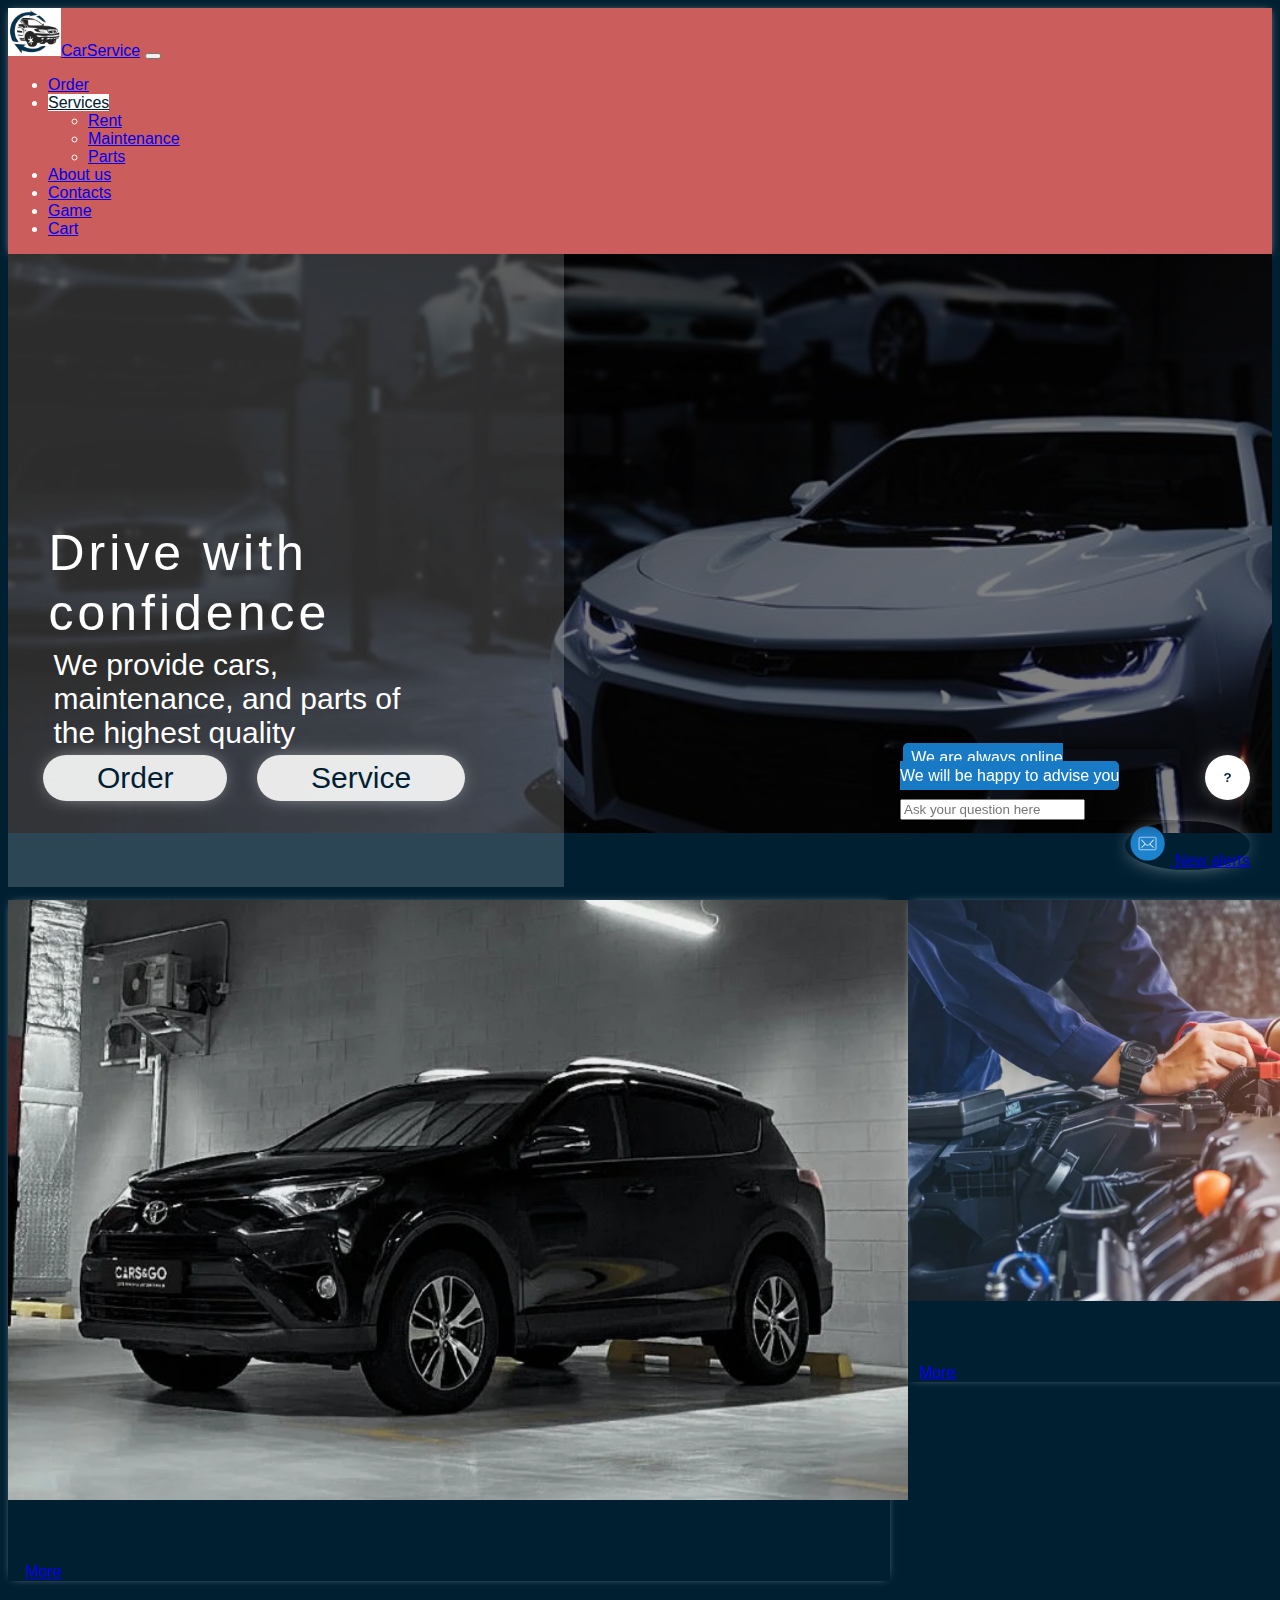
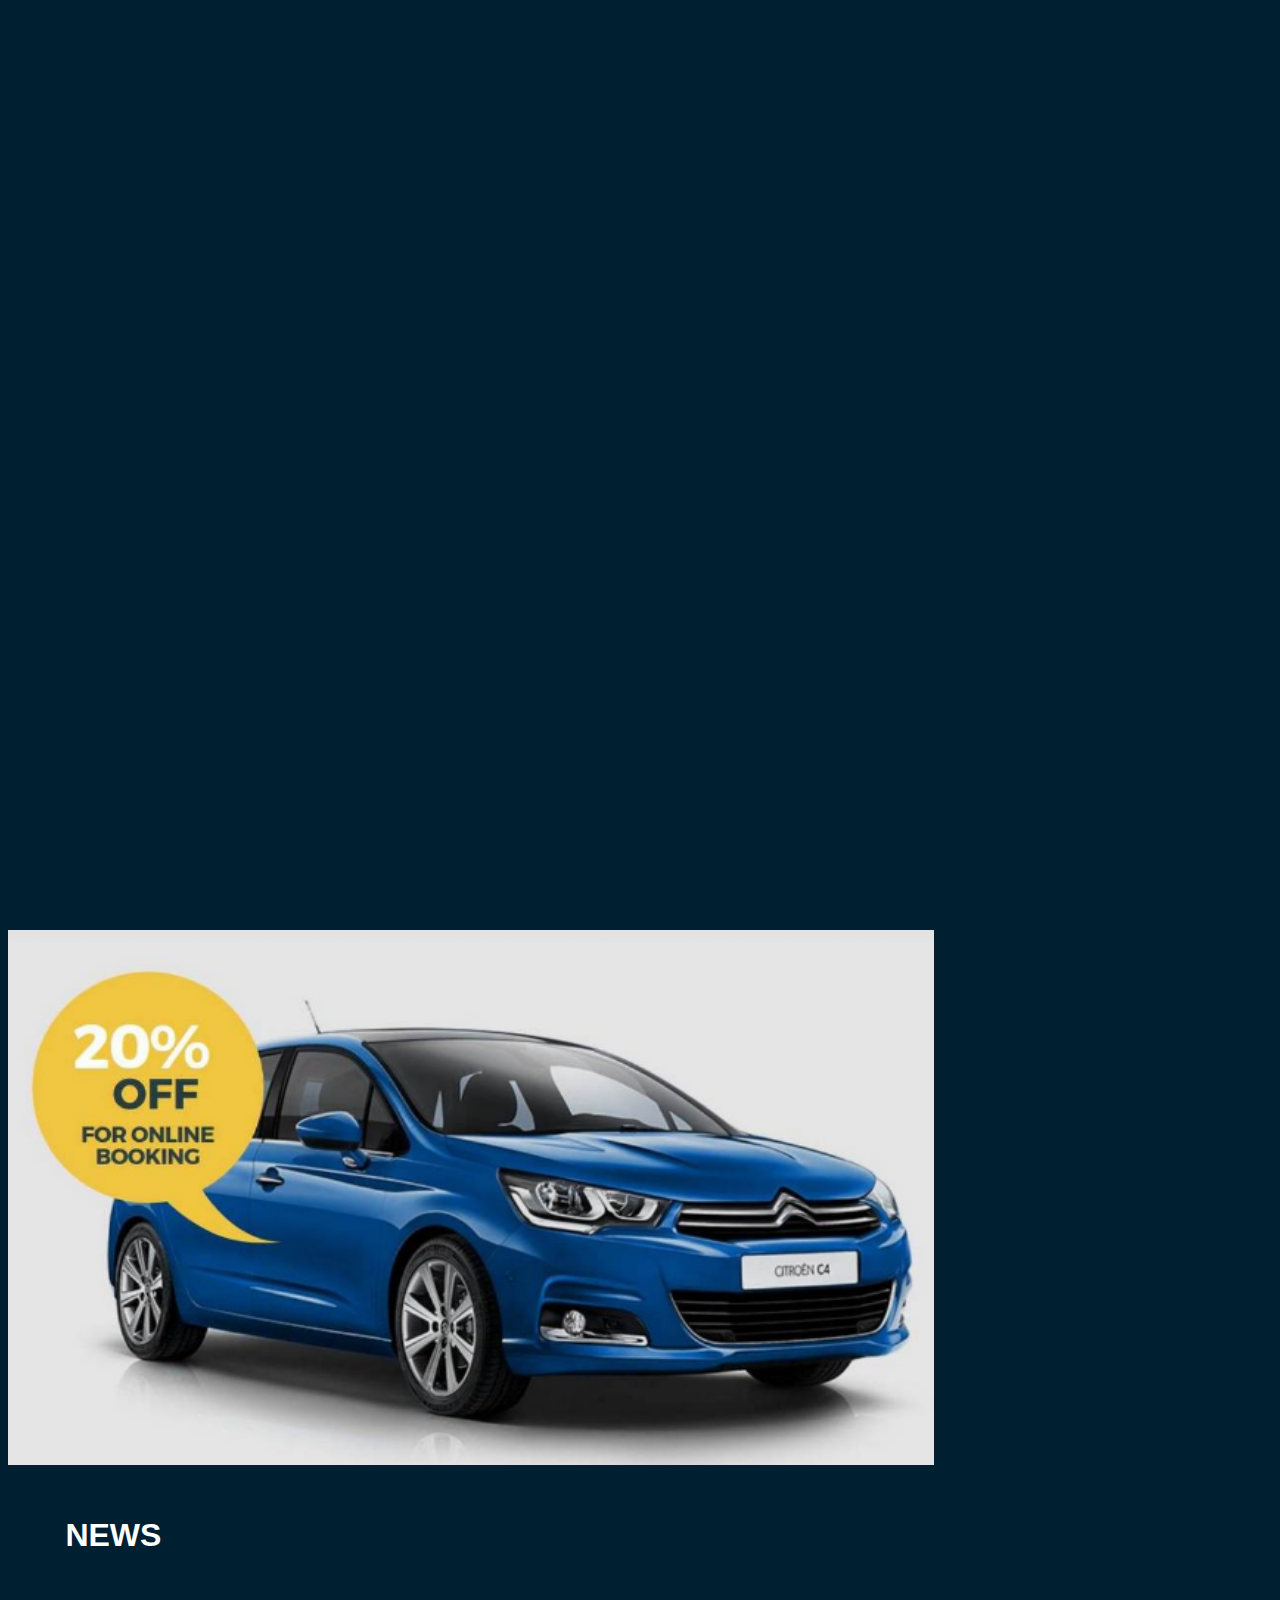
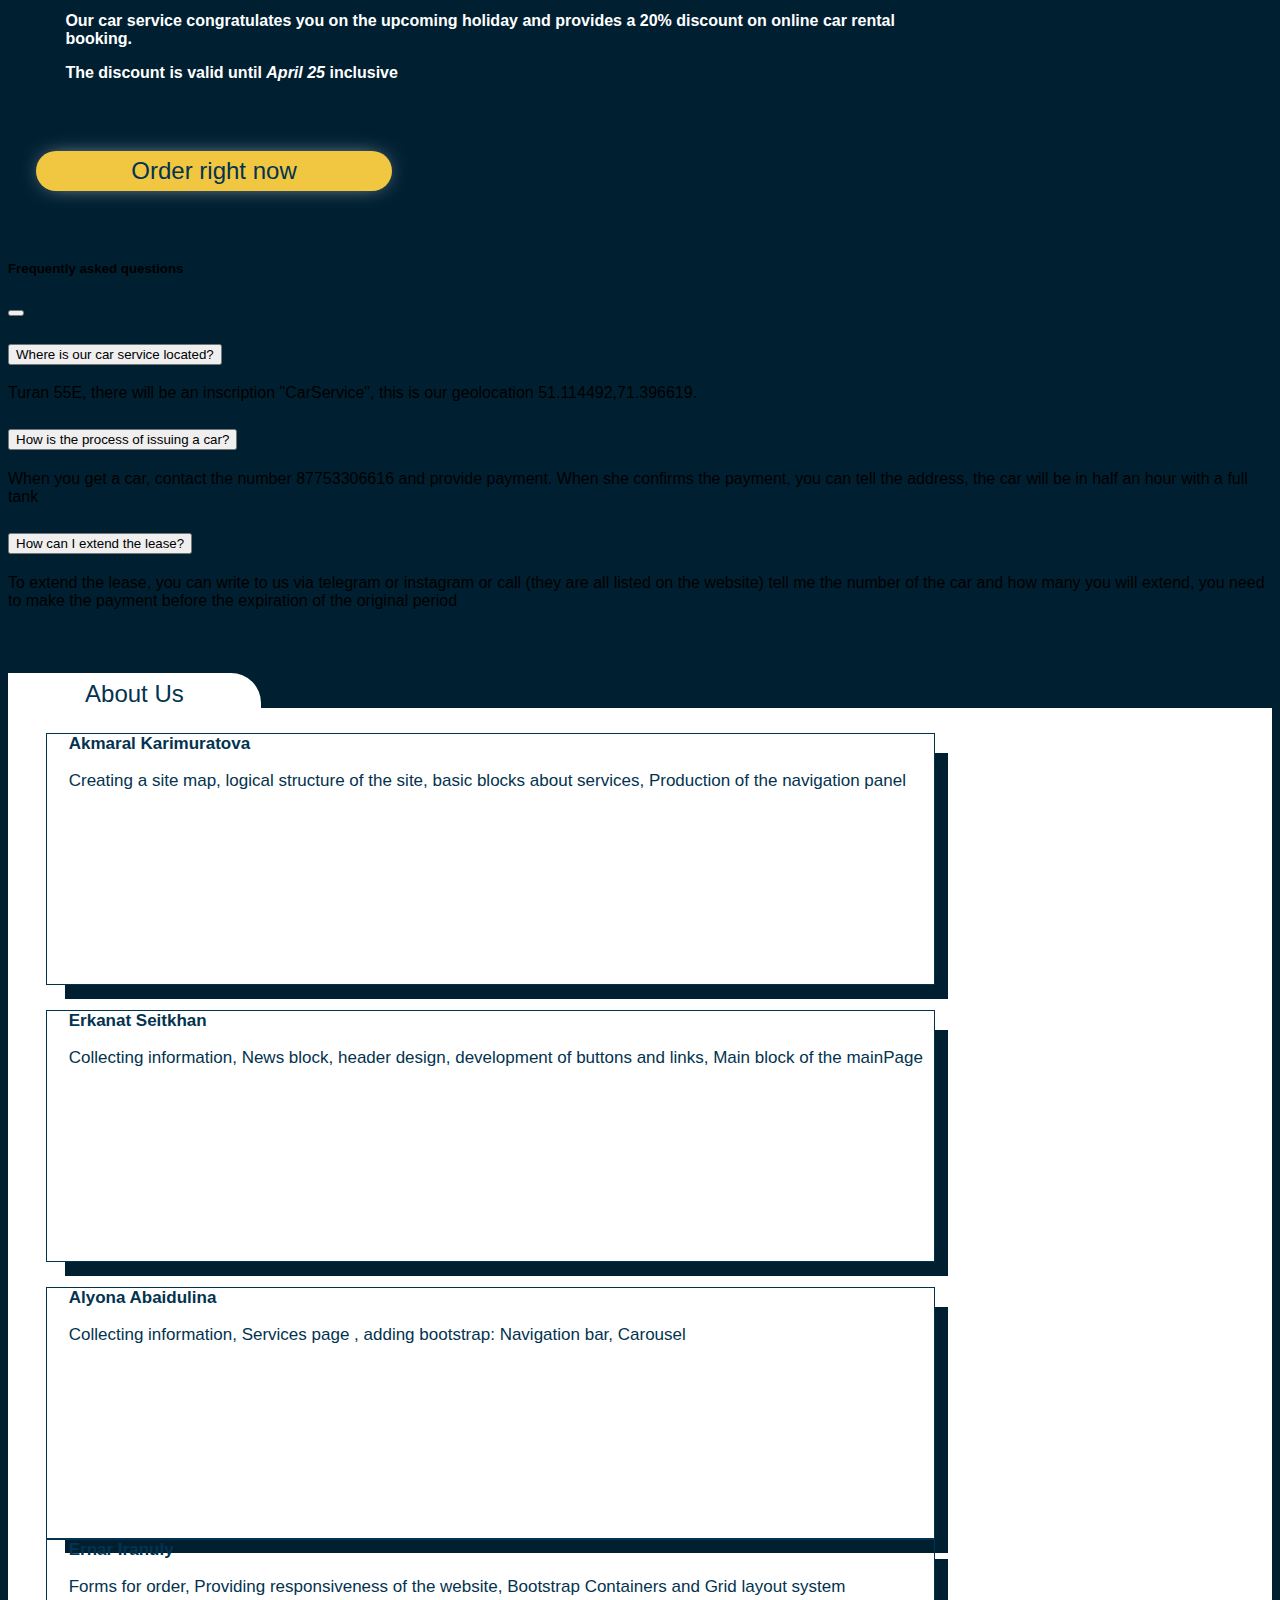
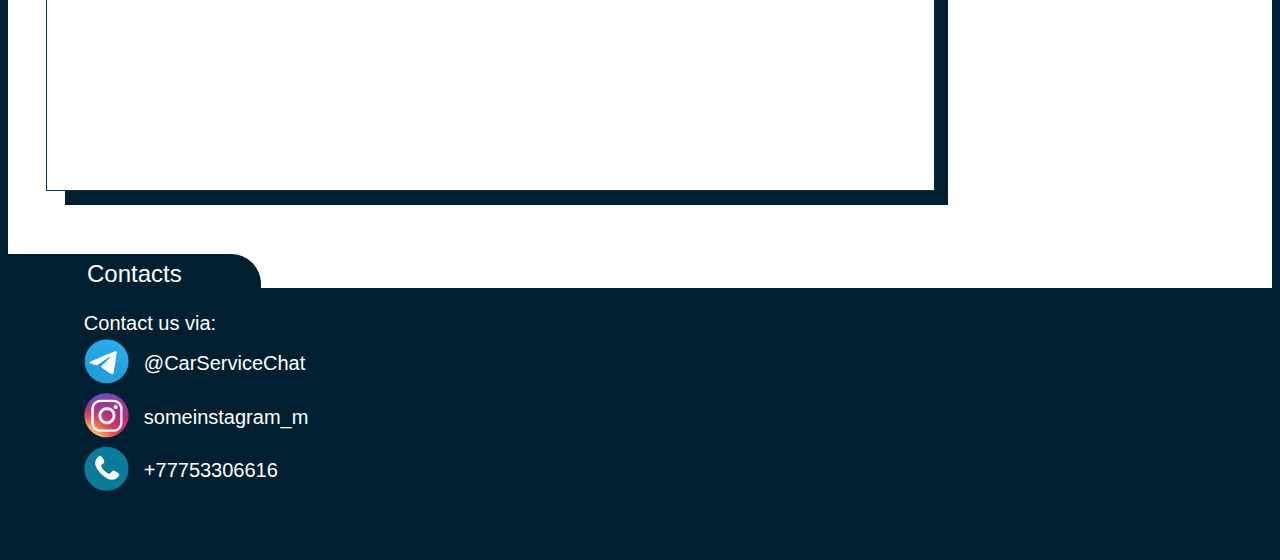
<file: index.html>
<!DOCTYPE html>
<html>
  <head>  
    <link rel="stylesheet" type="text/css" href="css/mainPage.css">   
    <meta charset="utf-8">
    <script src="https://ajax.googleapis.com/ajax/libs/jquery/3.6.4/jquery.min.js"></script>
    <meta name="viewport" content="width=device-width, initial-scale=1.0"> 
    <link href="https://cdn.jsdelivr.net/npm/bootstrap@5.3.0-alpha3/dist/css/bootstrap.min.css" rel="stylesheet" integrity="sha384-KK94CHFLLe+nY2dmCWGMq91rCGa5gtU4mk92HdvYe+M/SXH301p5ILy+dN9+nJOZ" crossorigin="anonymous">
    <script src="https://cdn.jsdelivr.net/npm/bootstrap@5.3.0-alpha3/dist/js/bootstrap.bundle.min.js" integrity="sha384-ENjdO4Dr2bkBIFxQpeoTz1HIcje39Wm4jDKdf19U8gI4ddQ3GYNS7NTKfAdVQSZe" crossorigin="anonymous"></script>
   <script src="ajax.js"></script>
    <title>Car Service</title>
</head>
 <body id="body" class="main">
  <nav class="navbar navbar-expand-lg bg-body-tertiary sticky-top">
    <div class="container-fluid">
      <a class="navbar-brand" href="index.html"><img src="images/logo1.jpg" onclick="func()" alt="Logo" width="53" height="48">CarService</a>
      <button class="navbar-toggler" type="button" data-bs-toggle="collapse" data-bs-target="#navbarNavDropdown" aria-controls="navbarNavDropdown" aria-expanded="false" aria-label="Toggle navigation">
        <span class="navbar-toggler-icon"></span>
      </button>
      <div class="collapse navbar-collapse" id="navbarNavDropdown">
        <ul class="navbar-nav">
          <li class="nav-item">
            <a class="nav-link active" aria-current="page" href="order.html">Order</a>
          </li>
          <li class="nav-item dropdown">
            <a class="nav-link dropdown-toggle" href="#" role="button" data-bs-toggle="dropdown" aria-expanded="false">
              Services
            </a>
            <ul class="dropdown-menu">
              <li><a class="dropdown-item" href="Services.html">Rent</a></li>
              <li><a class="dropdown-item" href="Maintenance.html">Maintenance</a></li>
              <li><a class="dropdown-item" href="Parts.html">Parts</a></li>
            </ul>
          </li>
          <li class="nav-item">
            <a class="nav-link" href="index.html#aboutUs">About us</a>
          </li>
          <li class="nav-item">
            <a class="nav-link" href="index.html#contacts">Contacts</a>
          </li>
          <li class="nav-item">
            <a id="gameLastResult" class="nav-link" href="Game.html" title = "A">Game</a>
          </li>
          <li class="nav-item">
            <a class="nav-link" href="Cart.html">Cart</a>
          </li>
        </ul>
      </div>
    </div>
  </nav>
<!--   
    <nav class="navbar navbar-expand sticky-top">
        <div class="container-fluid menu">
          <a class="navbar-brand" href="#"><img src="logo1.jpg" alt="Logo" width="53" height="48">CarService</a>
           <div class="collapse navbar-collapse">
             <div class="navbar-nav">
              <a class="nav-link active" aria-current="page" href="order.html" style="opacity: 0.8;">Order</a>
              <div class="dropdown">
                <button class="btn btn-outline-primary dropdown-toggle " type="button" data-bs-toggle="dropdown" aria-expanded="false">
                  Services
                </button>
                <ul class="dropdown-menu">
                  <li><a class="dropdown-item" href="Services.html">Rent</a></li>
                  <li><a class="dropdown-item" href="Maintenance.html">Maintenance</a></li>
                  <li><a class="dropdown-item" href="Parts.html">Parts</a></li>
                </ul>
              </div>
              <a class="nav-link active" aria-current="page" href="#aboutUs" style="opacity: 0.8;">About us</a>
              <a class="nav-link active" aria-current="page" href="#contacts" style="opacity: 0.8;">Contacts</a>
             </div>
            </div>
        </div>
      </nav> -->
      <div class="container-fluid mainCar">
        <img src="images/carmain1.jpg" alt="Car" style="width:100%;">
        <div class="mainInfo" id="mainInfo">
            <div class="InformationForMain">
                <div class="forMainMainInformation">
                    <div class="text1">Drive with<br>confidence</div>
                    <div class="Slogan">We provide cars,<br> maintenance, and parts of<br> the highest quality</div>
                </div>
                <div class="forButton buttonOrderAndService">
                  <a href="order.html" class="btn btn-primary forOrderAndService Order">Order</a>
                  <a href="order.html" class="btn btn-primary forOrderAndService">Service</a>
                </div>
            </div>
          </div>
      </div>
          <div class="mainInfoAboutServices container" id="services">
            <div class="row" style="display: flex; justify-content: space-around;"> 
            <div class="col-10 col-md-4">
            <div class="card"style="width: 98%;">
              <img src="images/carrent.png" class="card-img-top" alt="...">
                            <div class="card-body" id="cbR">
                <h5 class="card-title"><b>Rental</b></h5>
                <p class="card-text textForServiceDescription" id="ctR" style=" display: none;"> Our website provides an opportunity to book a rental following cars online:<br>
                  <span class="list">Toyota Camry<br>Rolls Royce<br>Cadillac Elmiraj<br>...</span></p>
                  <div class="forButton">
                    <a href="html/Services.html" class="btn btn-primary forMore">More</a>
                  </div>
              </div>
            </div>
            </div>
            <div class="col-10 col-md-4">
            <div class="card" style="width: 98%;">
              <img src="images/carM.png" class="card-img-top" alt="...">
              <div class="card-body" id="cbM">
                <h5 class="card-title"><b>Maintenance</b></h5>
                <p class="card-text textForServiceDescription" id="ctM" style=" display: none;"> In our salon you can carry out a complete diagnosis of the car:<br>
                  <span class="list">General diagnostics<br>Oil filter changing<br>Complete cleaning<br>...</span></p>
                  <div class="forButton">
                    <a href="html/Maintenance.html" class="btn btn-primary forMore">More</a>
                  </div>
              </div>
            </div>
            </div>
            <div class="col-10 col-md-4">
            <div class="card" style="width: 98%;">
              <img src="images/parts.jpg" class="card-img-top" alt="...">
              <div class="card-body" id="cbP">
                <h5 class="card-title"><b>Spare parts</b></h5>
                <p class="card-text textForServiceDescription" id="ctP" style=" display: none;"> You can also purchase individual car parts:<br>
                  <span class="list">Engine<br>Power Train<br>Transmission<br>...</span></p>
                  <div class="forButton">
                    <a href="Parts.html" class="btn btn-primary forMore">More</a>
                  </div>
              </div>
            </div>
            </div>
            </div>
          </div>
          <div class="forNews container-fluid" id="News">
            <div class="row">
            <div class="pictureForNews col-12 col-md-6">
              <img class="pictureNews" src="images/news2.png" alt="pictureofnews"/>
            </div>
            <div class="forTextAboutNews col-12 col-md-6">
              <div class="NewstextText">
                <h1>NEWS</h1>
                <h4><p>Our car service congratulates you on the upcoming holiday and provides a <b>20%</b> discount on online <b>car rental booking</b>.</p>The discount is valid until <span class="forItalic">April 25</span> inclusive<h4></h4>
              </div>
              <div class="forButton forOrderNow">
                <button type="button" class="OrderNow"><a class="aService" href="order.html">Order right now</a></button>
              </div>
            </div>
            </div>
          </div>
          <button class="btn btn-primary FrAQ" type="button" data-bs-toggle="offcanvas" data-bs-target="#offcanvasExample" aria-controls="offcanvasExample">
            <b>?</b>
          </button>
          <div class="offcanvas offcanvas-start" tabindex="-1" id="offcanvasExample" aria-labelledby="offcanvasExampleLabel">
            <div class="offcanvas-header">
              <h5 class="offcanvas-title" id="offcanvasExampleLabel">Frequently asked questions</h5>
              <button type="button" class="btn-close" data-bs-dismiss="offcanvas" aria-label="Close"></button>
            </div>
            <div class="offcanvas-body">
              
              <div>
                <div class="accordion" id="accordionExample">
                  <div class="accordion-item">
                    <h2 class="accordion-header">
                      <button class="accordion-button" type="button" data-bs-toggle="collapse" data-bs-target="#collapseOne" aria-expanded="true" aria-controls="collapseOne">
                        Where is our car service located?
                      </button>
                    </h2>
                    <div id="collapseOne" class="accordion-collapse collapse show" data-bs-parent="#accordionExample">
                      <div class="accordion-body">
                        <span>Turan 55E, there will be an inscription "CarService", this is our geolocation 51.114492,71.396619.</span> 
                      </div>
                    </div>
                  </div>
                  <div class="accordion-item">
                    <h2 class="accordion-header">
                      <button class="accordion-button collapsed" type="button" data-bs-toggle="collapse" data-bs-target="#collapseTwo" aria-expanded="false" aria-controls="collapseTwo">
                        How is the process of issuing a car?
                      </button>
                    </h2>
                    <div id="collapseTwo" class="accordion-collapse collapse" data-bs-parent="#accordionExample">
                      <div class="accordion-body">
                        <span>When you get a car, contact the number 87753306616 and provide payment. When she confirms the payment, you can tell the address, the car will be in half an hour with a full tank</span>
                      </div>
                    </div>
                  </div>
                  <div class="accordion-item">
                    <h2 class="accordion-header">
                      <button class="accordion-button collapsed" type="button" data-bs-toggle="collapse" data-bs-target="#collapseThree" aria-expanded="false" aria-controls="collapseThree">
                        How can I extend the lease?
                      </button>
                    </h2>
                    <div id="collapseThree" class="accordion-collapse collapse" data-bs-parent="#accordionExample">
                      <div class="accordion-body">
                        <span>To extend the lease, you can write to us via telegram or instagram or call (they are all listed on the website) tell me the number of the car and how many you will extend, you need to make the payment before the expiration of the original period</span>
                      </div>
                    </div>
                  </div>
                </div>

              </div>
            </div>
          </div>

          <div class="forTop AboutUs" id="aboutUs">About Us</div>
          <div class="forInfo infoAboutUs">
            <div class="container">
              <div class="row">
                <div class=" col-6 col-lg-3" style="margin-bottom: 25px;">
                  <div class="teamMember"><b onmouseover="showAkma". onmouseout="showAkma()">Akmaral Karimuratova</b><br><p id="Akma"> Creating a site map, logical structure of the site, basic blocks about services, Production of the navigation panel </p></div>            
                </div>
                <div class=" col-6 col-lg-3" style="margin-bottom: 25px;">
                  <div class="teamMember"><b onmouseover="showKana". onmouseout="showKana()">Erkanat Seitkhan</b><br><p id="Kana"> Collecting information, News block, header design, development of buttons and links, Main block of the mainPage</p></div>
                </div>
                <div class=" col-6 col-lg-3">
                  <div class="teamMember"><b onmouseover="showAlyo". onmouseout="showAlyo()">Alyona Abaidulina</b><br><p id="Alyo"> Collecting information, Services page , adding bootstrap: Navigation bar, Carousel</p></div>
                </div>
                <div class=" col-6 col-lg-3">
                  <div class="teamMember"><b onmouseover="showEra". onmouseout="showEra()">Ernar Iranuly</b><br><p id="Era"> Forms for order, Providing responsiveness of the website, Bootstrap Containers and Grid layout system </p></div>
                </div>
              </div>
            </div>
          </div>
          <div style="width: 100%; height: max-content; background-color: white;">
            <div class="forTop Contacts" id="contacts">Contacts</div>
            <div class="forInfo infoContacts">
              <div class="container">
              <div class="row">
                <div class="col-12 col-md-2" style="display: flex; flex-direction: row;"><div class="forContactText">Contact us via:</div></div>
                <div class="col-12 col-md-3" style="display: flex; flex-direction: row;"><div class="forContactPicture"><img class="contacts" src="images/contact1.png" alt="contact1"/></div>
                <div class="forContactText"><a class="tele" href="https://t.me/carservice23" title="Go to our chat">@CarServiceChat</a></div></div>
                <div class="col-12 col-md-3" style="display: flex; flex-direction: row;"><div class="forContactPicture"><img class="contacts" src="images/contact2.png" alt="contact2"/></div>
                <div class="forContactText">someinstagram_m</div></div>
                <div class="col-12 col-md-3" style="display: flex; flex-direction: row;"> <div class="forContactPicture"><img class="contacts" src="images/contact3.png" alt="contact3"/></div>
                <div class="forContactText">+77753306616</div><br></div>
              </div>
              </div>
            </div>
          </div>
          <p>
            <a class="btn btn-primary help" data-bs-toggle="collapse" href="#multiCollapseExample1" role="button" aria-expanded="false" aria-controls="multiCollapseExample1"><img src="images/q.gif"/>
              <span class="visually-hidden">New alerts</span>
            </span></a>
          </p>
          <div class="row">
            <div class="col">
              <div class="collapse multi-collapse help" id="multiCollapseExample1">
                <div class="card card-body cardMessage">
                  <span class="message">We are always online<br>We will be happy to advise you<br></span>
                  <div id="wNewMessage"></div>
                  <div class="input-group">
                    <input id="sMessage" class="form-control" aria-label="With textarea" placeholder="Ask your question here"></input>
                  </div>
                </div>
              </div>
            </div>
          </div>
          <script>
            $(document).ready(function(){
            $("#mainInfo").animate({left: '0%'});
            });
            $(document).ready(function(){
             $("#cbR").mouseenter(function(){
               $("#ctR").slideDown("slow");
             });
             $("#cbR").mouseleave(function(){
               $("#ctR").slideUp("slow");
             });
            });

            $(document).ready(function(){
             $("#cbM").mouseenter(function(){
               $("#ctM").slideDown("slow");
             });
             $("#cbM").mouseleave(function(){
               $("#ctM").slideUp("slow");
             });
            });

            $(document).ready(function(){
             $("#cbP").mouseenter(function(){
               $("#ctP").slideDown("slow");
             });
             $("#cbP").mouseleave(function(){
               $("#ctP").slideUp("slow");
             });
            });
          
            var sMessage = document.getElementById("sMessage");
            sMessage.addEventListener("keydown", function (e) {
             if (e.code === "Enter") {  //checks whether the pressed key is "Enter"
              wMessage(e);
            }
          });
          function wMessage(e) {
            var text = e.target.value;
            let nDiv=document.querySelector('#wNewMessage');
            var initialHtml=String(nDiv.innerHTML);
            var text = String(e.target.value);
            var nHtml=initialHtml+"<div id=\'sM\' style=\"width:content-fit; text-align: right; border-radius:6px; border:2px solid rgb(24,122,197); padding-left: 5px; padding-right:5px; margin-left:4px; margin-right:4px; margin-top: 12px; margin-bottom: 12px; background-color: white;\"><span>"+text+"</span></div><div id=\'wM\' style=\"border-radius:6px; border:2px solid rgb(24,122,197); padding-left: 5px; padding-right:5px; margin-left:4px; margin-right:4px; margin-top: 12px; margin-bottom: 12px; background-color: white;\"><span>Thank you for your question<br>Our meneger will contact you within a minute!</span></div>";
            nDiv.innerHTML=nHtml;
            e.target.value="";
          }
            let var1 =localStorage.getItem("WhoWin");
            console.log(var1);
            let gameLastResult=document.querySelector('#gameLastResult');
            if(var1==null){
              gameLastResult.title="Let's play!";
            }
            else{
              gameLastResult.title=var1;
            }
            function func(){
              localStorage.setItem("WhoWin", "Let's play!");
            }
          </script>
     </body>
</html>
</file>
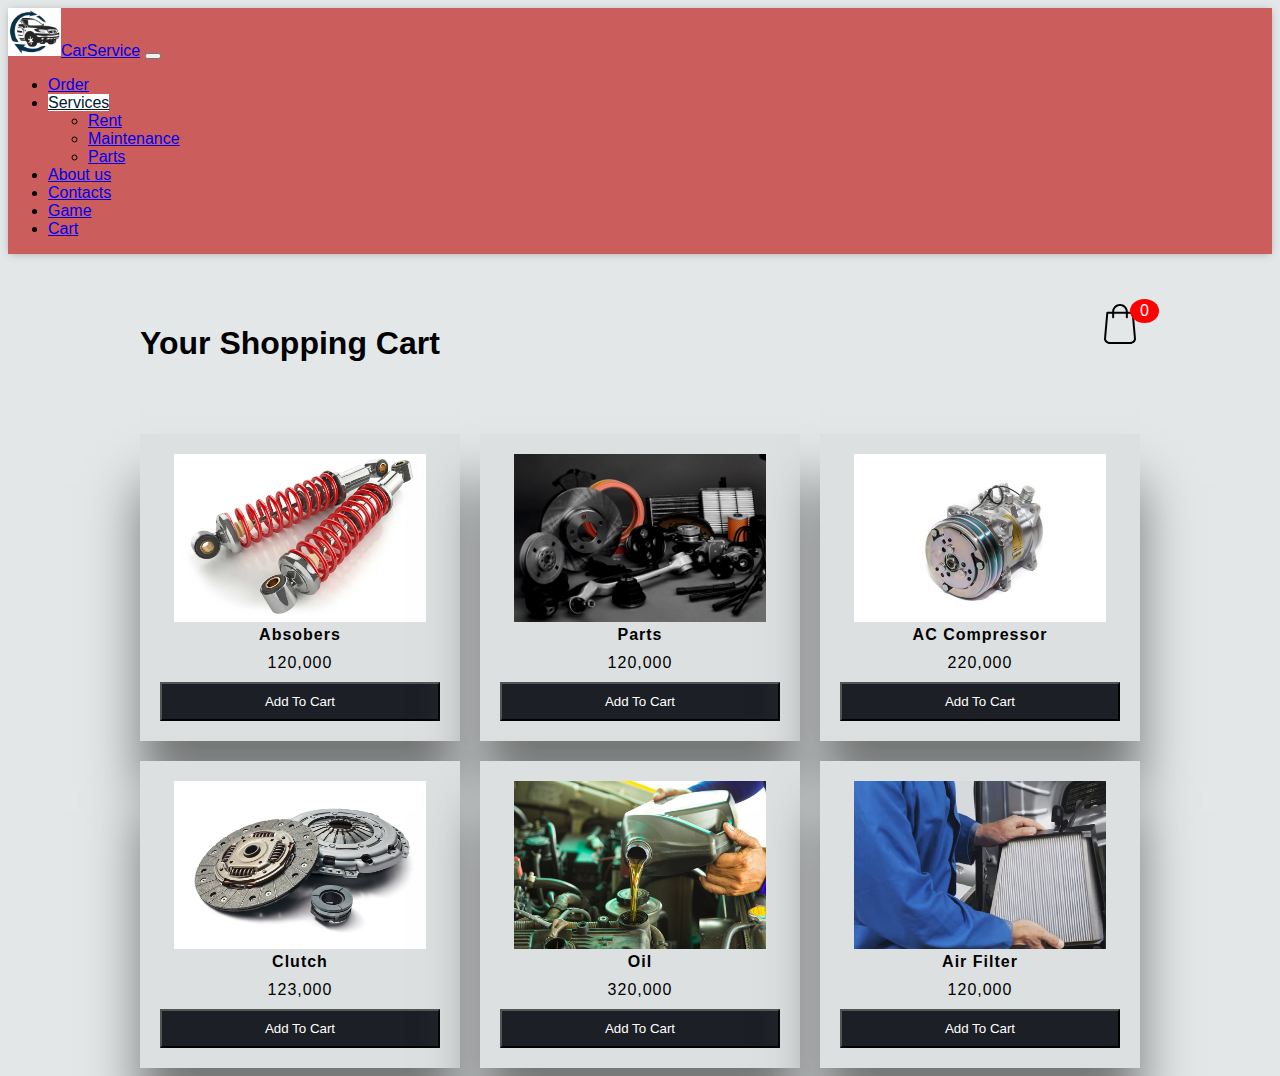
<file: Cart.html>
<!DOCTYPE html>
<html lang="en">
<head>
    <meta charset="UTF-8">
    <meta http-equiv="X-UA-Compatible" content="IE=edge">
    <meta name="viewport" content="width=device-width, initial-scale=1.0">
    <link href="https://cdn.jsdelivr.net/npm/bootstrap@5.3.0-alpha3/dist/css/bootstrap.min.css" rel="stylesheet" integrity="sha384-KK94CHFLLe+nY2dmCWGMq91rCGa5gtU4mk92HdvYe+M/SXH301p5ILy+dN9+nJOZ" crossorigin="anonymous">
    <script src="https://cdn.jsdelivr.net/npm/bootstrap@5.3.0-alpha3/dist/js/bootstrap.bundle.min.js" integrity="sha384-ENjdO4Dr2bkBIFxQpeoTz1HIcje39Wm4jDKdf19U8gI4ddQ3GYNS7NTKfAdVQSZe" crossorigin="anonymous"></script>
    <title>Document</title>
    <link rel="stylesheet" href="https://cdnjs.cloudflare.com/ajax/libs/font-awesome/6.3.0/css/all.min.css">

    <link rel="stylesheet" href="css/style.css">
</head>
<body class="">
    <nav class="navbar navbar-expand-lg bg-body-tertiary sticky-top">
        <div class="container-fluid">
          <a class="navbar-brand" href="index.html"><img src="images/logo1.jpg" alt="Logo" width="53" height="48">CarService</a>
          <button class="navbar-toggler" type="button" data-bs-toggle="collapse" data-bs-target="#navbarNavDropdown" aria-controls="navbarNavDropdown" aria-expanded="false" aria-label="Toggle navigation">
            <span class="navbar-toggler-icon"></span>
          </button>
          <div class="collapse navbar-collapse" id="navbarNavDropdown">
            <ul class="navbar-nav">
              <li class="nav-item">
                <a class="nav-link active" aria-current="page" href="order.html">Order</a>
              </li>
              <li class="nav-item dropdown">
                <a class="nav-link dropdown-toggle" href="#" role="button" data-bs-toggle="dropdown" aria-expanded="false">
                  Services
                </a>
                <ul class="dropdown-menu">
                  <li><a class="dropdown-item" href="Services.html">Rent</a></li>
                  <li><a class="dropdown-item" href="Maintenance.html">Maintenance</a></li>
                  <li><a class="dropdown-item" href="Parts.html">Parts</a></li>
                </ul>
              </li>
              <li class="nav-item">
                <a class="nav-link" href="index.html#aboutUs">About us</a>
              </li>
              <li class="nav-item">
                <a class="nav-link" href="index.html#contacts">Contacts</a>
              </li>
              <li class="nav-item">
                <a class="nav-link" href="Game.html">Game</a>
              </li>
              <li class="nav-item">
                <a class="nav-link" href="Cart.html">Cart</a>
              </li>
            </ul>
          </div>
        </div>
      </nav>
    <!--   
        <nav class="navbar navbar-expand sticky-top">
            <div class="container-fluid menu">
              <a class="navbar-brand" href="#"><img src="logo1.jpg" alt="Logo" width="53" height="48">CarService</a>
               <div class="collapse navbar-collapse">
                 <div class="navbar-nav">
                  <a class="nav-link active" aria-current="page" href="order.html" style="opacity: 0.8;">Order</a>
                  <div class="dropdown">
                    <button class="btn btn-outline-primary dropdown-toggle " type="button" data-bs-toggle="dropdown" aria-expanded="false">
                      Services
                    </button>
                    <ul class="dropdown-menu">
                      <li><a class="dropdown-item" href="Services.html">Rent</a></li>
                      <li><a class="dropdown-item" href="Maintenance.html">Maintenance</a></li>
                      <li><a class="dropdown-item" href="Parts.html">Parts</a></li>
                    </ul>
                  </div>
                  <a class="nav-link active" aria-current="page" href="#aboutUs" style="opacity: 0.8;">About us</a>
                  <a class="nav-link active" aria-current="page" href="#contacts" style="opacity: 0.8;">Contacts</a>
                 </div>
                </div>
            </div>
          </nav> -->
    <div class="container">
        <header>
            <h1>Your Shopping Cart</h1>
            <div class="shopping">
                <img src="image/shopping.svg">
                <span class="quantity">0</span>
            </div>
        </header>

        <div class="list">
          
        </div>
    </div>
    <div class="card">
        <h1>Card</h1>
        <ul class="listCard">
        </ul>
        <div class="checkOut">
            <div><a class="anew" href="OrderStage2.html">
            <div class="total">0</div></a></div>
            <div class="closeShopping">Close</div>
        </div>
    </div>

    <script src="app.js"></script>
</body>
</html>
</file>
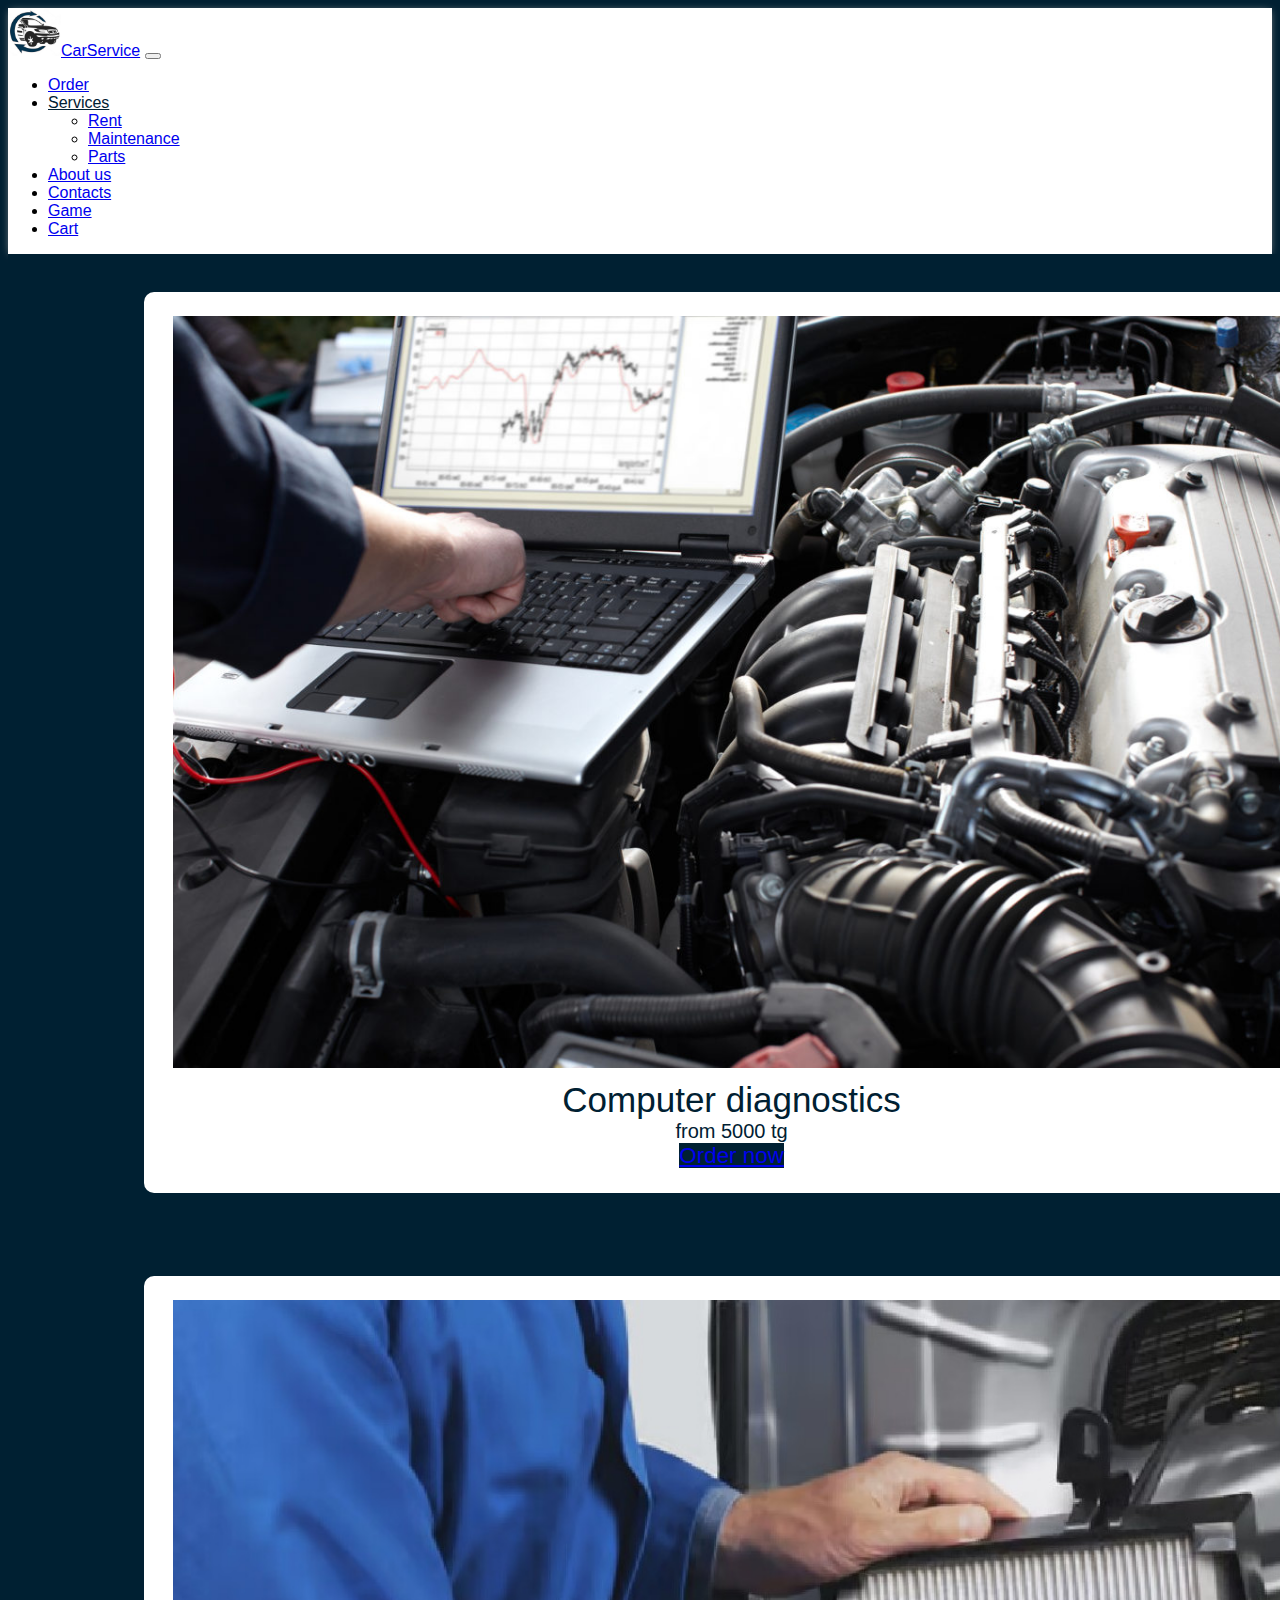
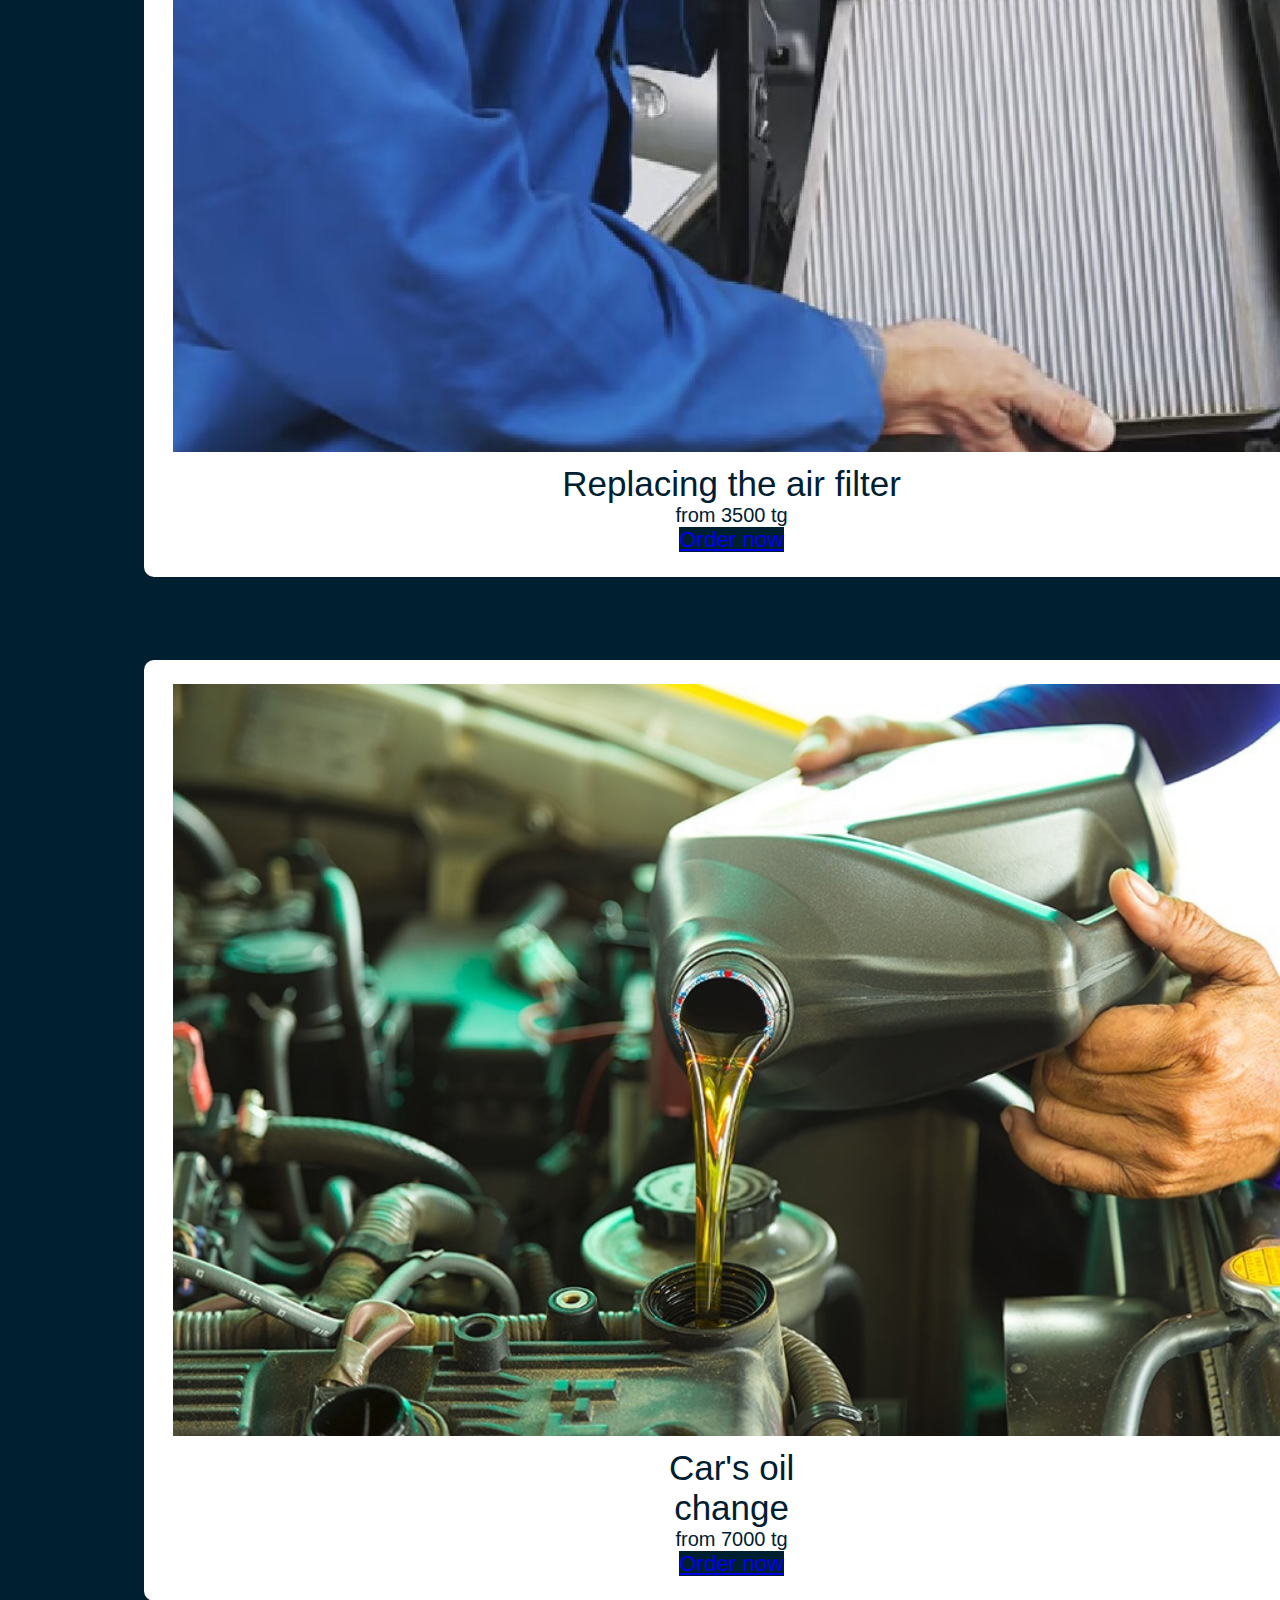
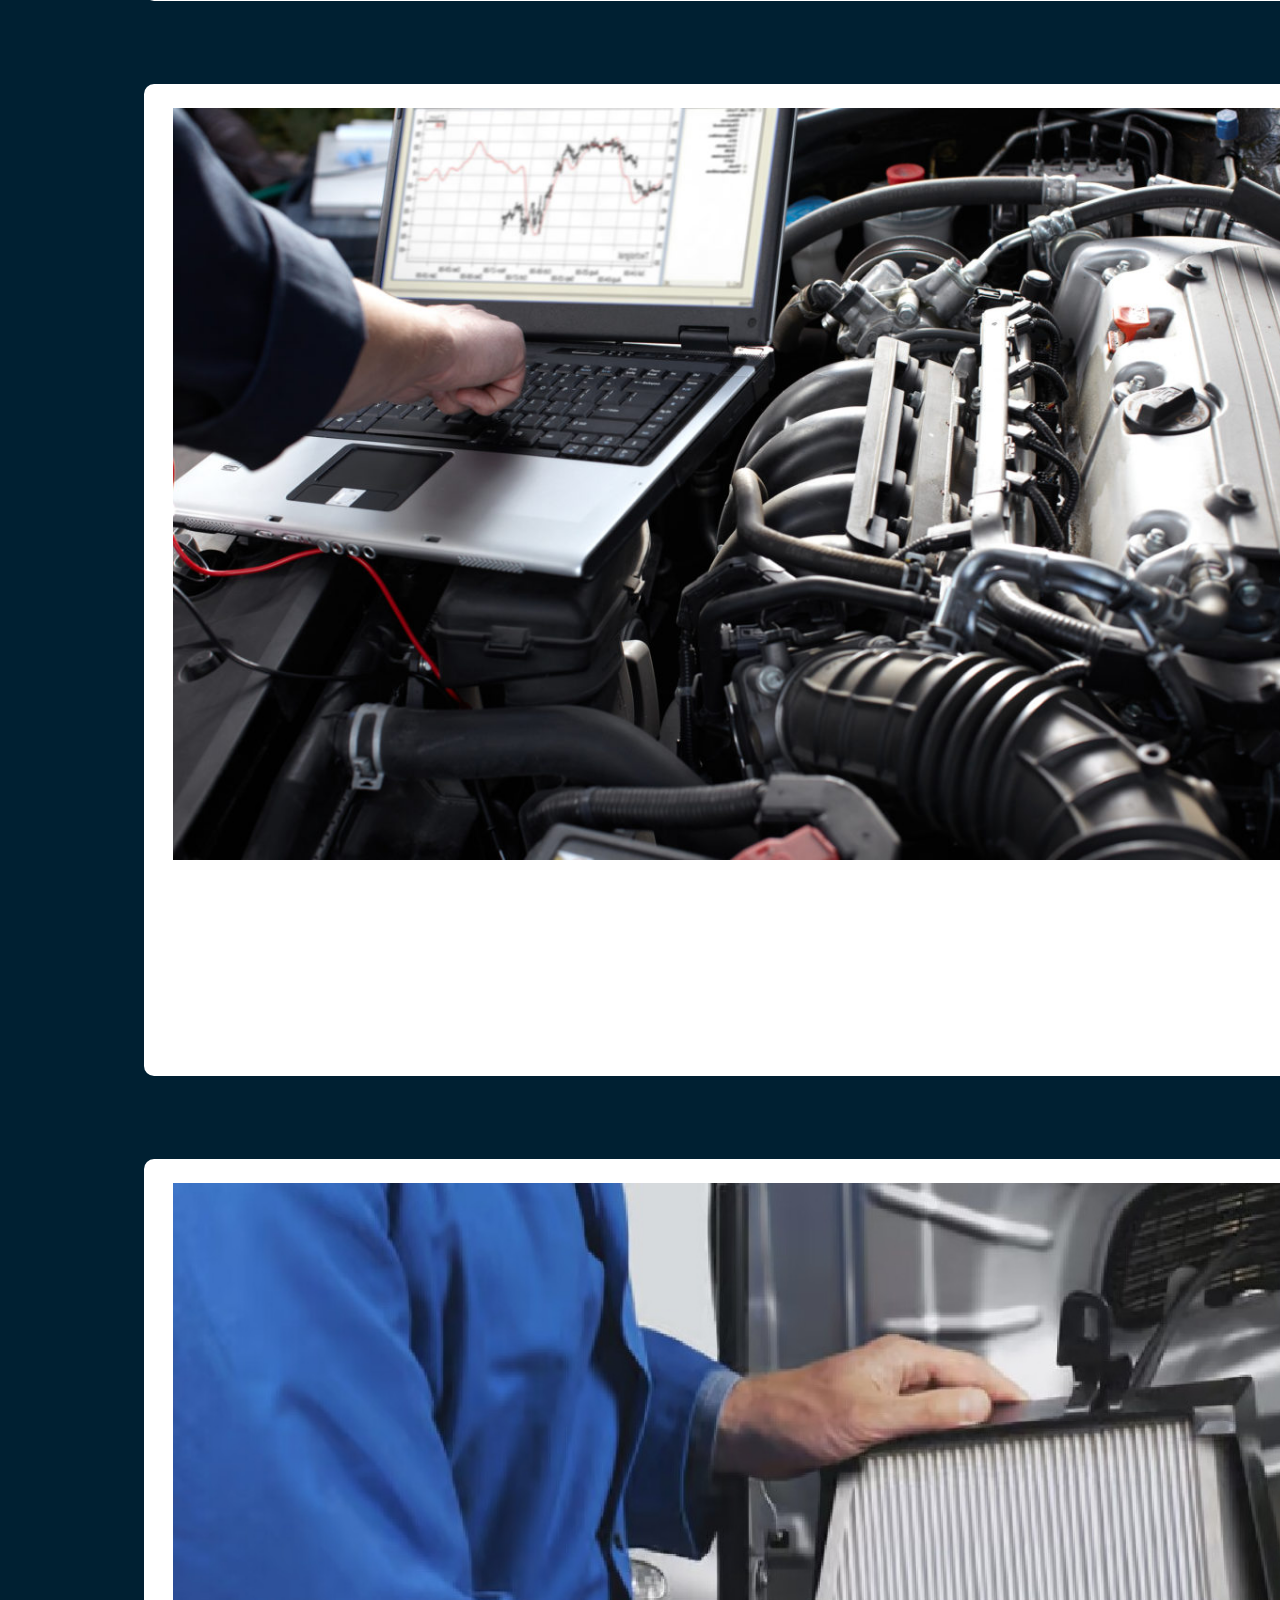
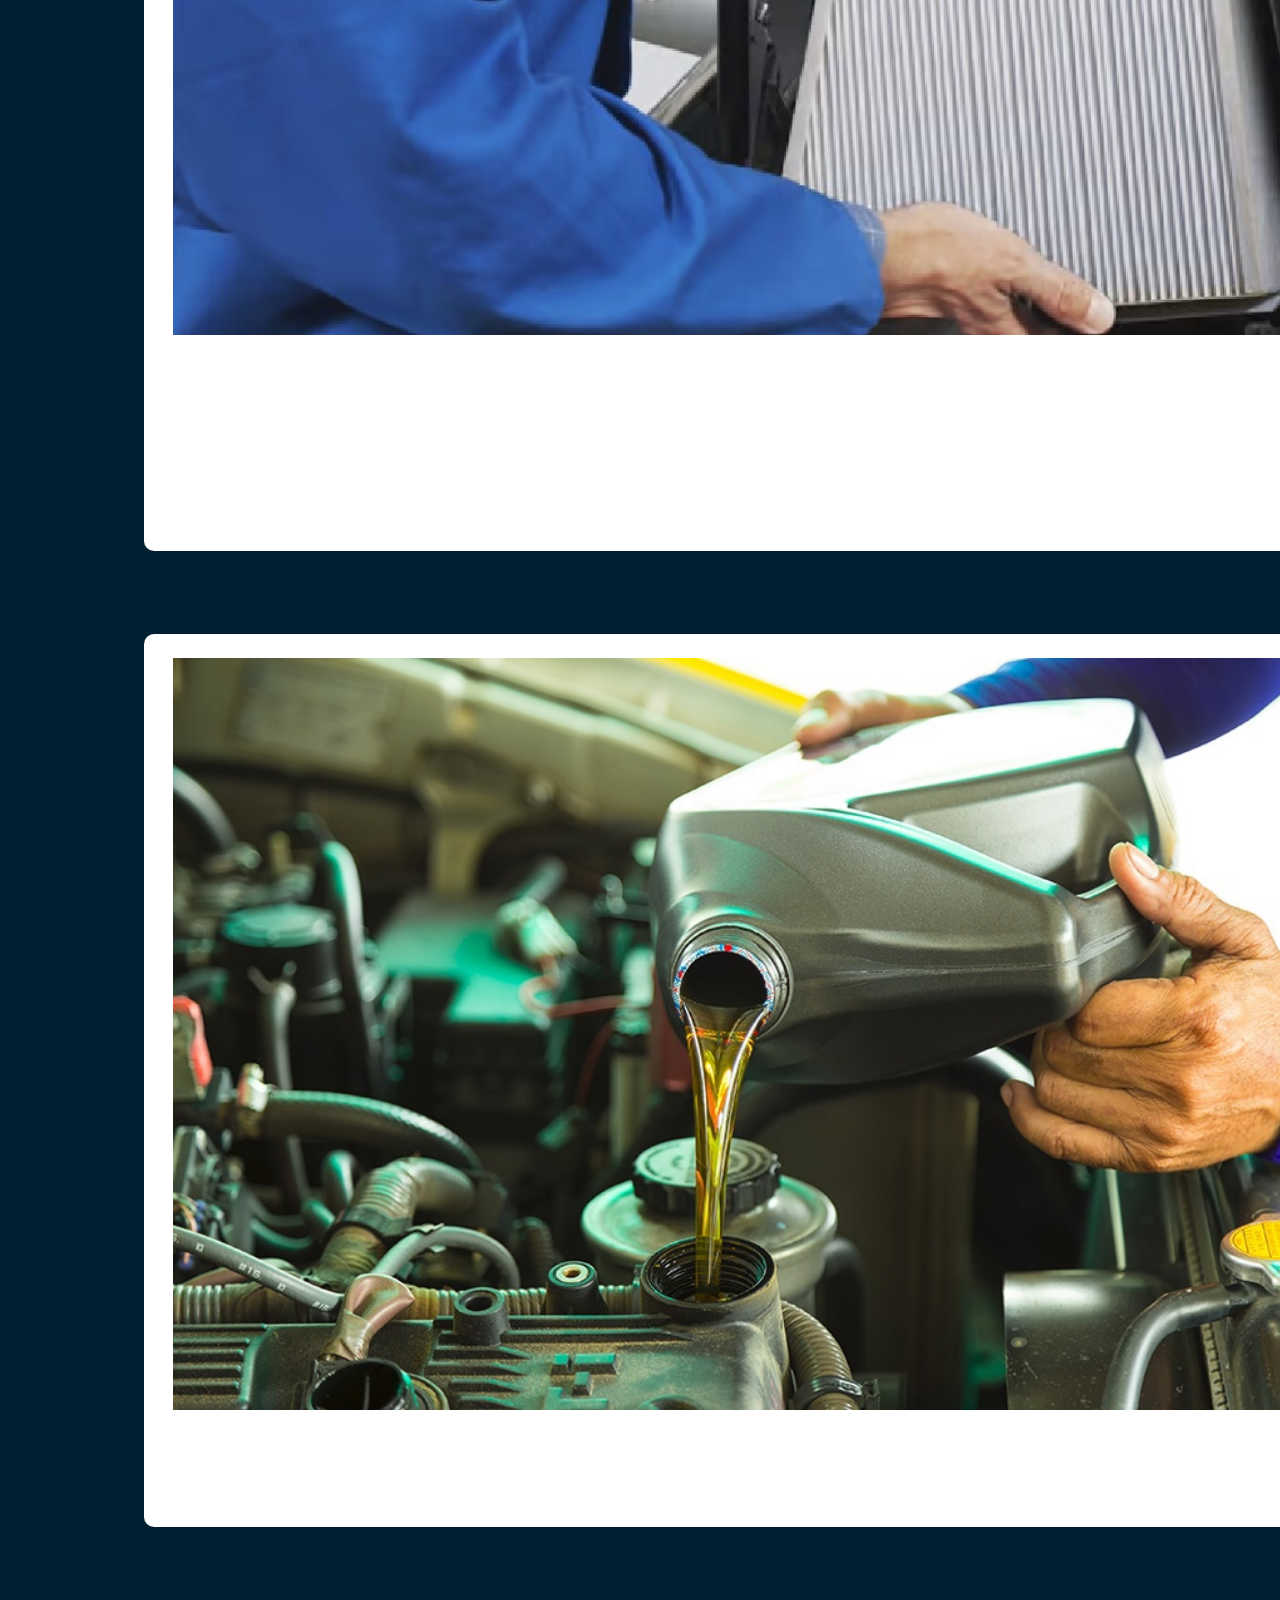
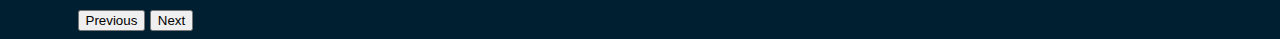
<file: Maintenance.html>
<!DOCTYPE html>
<html>
    <head>   
        <link rel="stylesheet" type="text/css" href="css/MaintenanceAndParts.css">   
        <meta charset="utf-8">
        <meta name="viewport" content="width=device-width, initial-scale=1.0"> 
        <link href="https://cdn.jsdelivr.net/npm/bootstrap@5.3.0-alpha3/dist/css/bootstrap.min.css" rel="stylesheet" integrity="sha384-KK94CHFLLe+nY2dmCWGMq91rCGa5gtU4mk92HdvYe+M/SXH301p5ILy+dN9+nJOZ" crossorigin="anonymous">
        <script src="https://cdn.jsdelivr.net/npm/bootstrap@5.3.0-alpha3/dist/js/bootstrap.bundle.min.js" integrity="sha384-ENjdO4Dr2bkBIFxQpeoTz1HIcje39Wm4jDKdf19U8gI4ddQ3GYNS7NTKfAdVQSZe" crossorigin="anonymous"></script>
       <title>Car Service</title>
    </head>
     <body class="main">
      <nav class="navbar navbar-expand-lg bg-body-tertiary">
        <div class="container-fluid">
          <a class="navbar-brand" href="index.html"><img src="images/logo1.jpg" alt="Logo" width="53" height="48">CarService</a>
          <button class="navbar-toggler" type="button" data-bs-toggle="collapse" data-bs-target="#navbarNavDropdown" aria-controls="navbarNavDropdown" aria-expanded="false" aria-label="Toggle navigation">
            <span class="navbar-toggler-icon"></span>
          </button>
          <div class="collapse navbar-collapse" id="navbarNavDropdown">
            <ul class="navbar-nav">
              <li class="nav-item">
                <a class="nav-link active" aria-current="page" href="order.html">Order</a>
              </li>
              <li class="nav-item dropdown">
                <a class="nav-link dropdown-toggle" href="#" role="button" data-bs-toggle="dropdown" aria-expanded="false">
                  Services
                </a>
                <ul class="dropdown-menu">
                  <li><a class="dropdown-item" href="Services.html">Rent</a></li>
                  <li><a class="dropdown-item" href="Maintenance.html">Maintenance</a></li>
                  <li><a class="dropdown-item" href="Parts.html">Parts</a></li>
                </ul>
              </li>
              <li class="nav-item">
                <a class="nav-link" href="index.html#aboutUs">About us</a>
              </li>
              <li class="nav-item">
                <a class="nav-link" href="index.html#contacts">Contacts</a>
              </li>
              <li class="nav-item">
                <a class="nav-link" href="Game.html">Game</a>
              </li>
              <li class="nav-item">
                <a class="nav-link" href="Cart.html">Cart</a>
              </li>
            </ul>
          </div>
        </div>
      </nav>
          <div class="OptionMain">
            <div id="carouselExampleControlsNoTouching" class="carousel slide" data-bs-touch="false">
              <div class="carousel-inner">
                <div class="carousel-item active">
                  <div class="mainBlockForParts" style="padding-left: 5%; padding-right: 5%;">
                    <div class="container">
                    <div class="row" style="justify-content: center">

                      <div class="col-10 col-md-4" style="padding-left: 0.5%; padding-right: 0.5%;">
                    <div class="forPicandText maint">
                      <div class="carPic maint">
                      <img src="images/diagnostic.jpg" alt="...">
                      </div>
                      <div class="forText1">
                        <span class="name">Computer diagnostics</span><br>
                  <span class="price">from 5000 tg
                  </span><br>
                        <a class="btn btn-primary forOrder top" href="order.html" role="button">Order now</a>
                    </div>
                    </div>
                      </div>

                      <div class="col-10 col-md-4" style="padding-left: 0.5%; padding-right: 0.5%;">
                    <div class="forPicandText maint" >
                      <div class="carPic maint">
                        <img src="images/airfilter.jpg" alt="...">
                        </div>
                      <div class="forText1">
                        <span class="name">Replacing the air filter</span><br>
                      <span class="price">from 3500 tg
                      </span><br>
                        <a class="btn btn-primary forOrder top" href="order.html" role="button">Order now</a>
                      </div>
                    </div>
                      </div>

                      <div class="col-10 col-md-4" style="padding-left: 0.5%; padding-right: 0.5%;">
                    <div class="forPicandText maint">
                    <div class="carPic maint"><img src="images/oil.jpg" alt="..."></div>
                    <div class="forText1">
                      <span class="name">Car's oil<br>change</span><br>
                      <span class="price">from 7000 tg
                      </span><br>
                        <a class="btn btn-primary forOrder top" href="order.html" role="button">Order now</a>
                    </div>
                  </div>
                      </div>

                    </div>
                    </div>
                  </div>
                </div>
                <div class="carousel-item">
                  <div class="mainBlockForParts" style="padding-left: 5%; padding-right: 5%;">
                    <div class="container">
                    <div class="row" style="justify-content: center">

                      <div class="col-10 col-md-4" style="padding-left: 0.5%; padding-right: 0.5%;">
                    <div class="forPicandText maint" aria-hidden="true">
                      <div class="carPic maint">
                          <img src="images/diagnostic.jpg" class="card-img-top" alt="...">
                      </div>
                      <div class="forText1">
                        <h5 class="card-title placeholder-glow name">
                          <span class="placeholder col-6"></span><span class="placeholder col-3"></span><br>
                          <span class="placeholder col-2"></span><span class="placeholder col-2"></span>
                        </h5>
                        <span class="placeholder col-5 price"></span>
                  </span><br>
                        <a class="btn btn-primary disabled placeholder col-6  forOrder top"></a>
                    </div>
                    </div>
                      </div>

                      <div class="col-10 col-md-4" style="padding-left: 0.5%; padding-right: 0.5%;">
                    <div class="forPicandText maint">
                      <div class="carPic maint">
                        <img src="images/airfilter.jpg" alt="...">
                        </div>
                      <div class="forText1">
                        <h5 class="card-title placeholder-glow name">
                          <span class="placeholder col-6"></span><span class="placeholder col-3"></span><span class="placeholder col-1"></span><br>
                          <span class="placeholder col-3"></span>
                        </h5>
                        <span class="placeholder col-5 price"></span>
                      </span><br>
                      <a class="btn btn-primary disabled placeholder col-6  forOrder top"></a>
                      </div>
                    </div>
                    </div>

                    <div class="col-10 col-md-4" style="padding-left: 0.5%; padding-right: 0.5%;">
                    <div class="forPicandText maint">
                    <div class="carPic maint">
                      <img src="images/oil.jpg" class="card-img-top"  alt="..."></div>
                    <div class="forText1">
                      <h5 class="card-title placeholder-glow name">
                        <span class="placeholder col-7"></span>
                        <span class="placeholder col-4"></span>
                        <span class="placeholder col-4"></span>
                      </h5>
                      <span class="placeholder col-5 price"></span>
                      </span><br>
                      <a class="btn btn-primary disabled placeholder col-6  forOrder top"></a>
                    </div>
                  </div>
                    </div>
                    </div>
                  </div>
                </div>
              </div>
              <button class="carousel-control-prev" type="button" data-bs-target="#carouselExampleControlsNoTouching" data-bs-slide="prev">
                <span class="carousel-control-prev-icon" aria-hidden="true"></span>
                <span class="visually-hidden">Previous</span>
              </button>
              <button class="carousel-control-next" type="button" data-bs-target="#carouselExampleControlsNoTouching" data-bs-slide="next">
                <span class="carousel-control-next-icon" aria-hidden="true"></span>
                <span class="visually-hidden">Next</span>
              </button>
            </div>
            </div>
     </body>
</html>
</file>
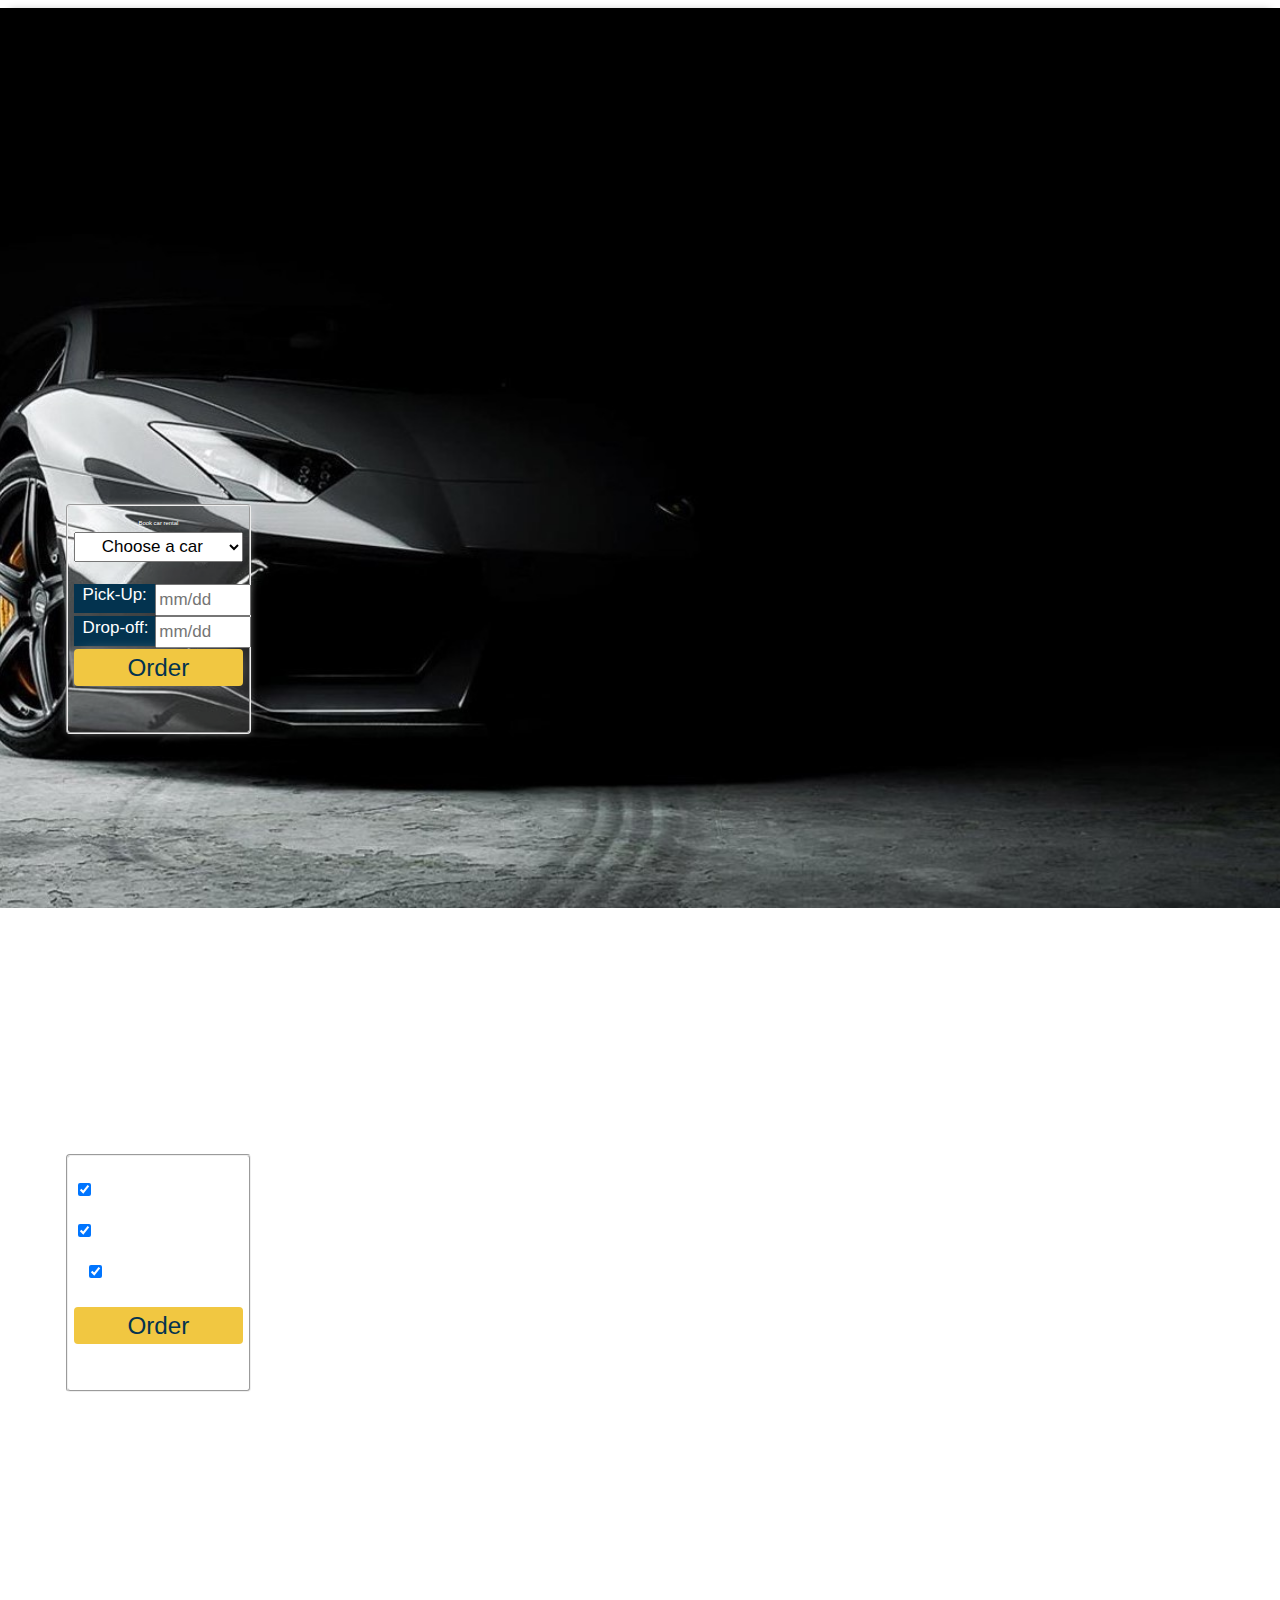
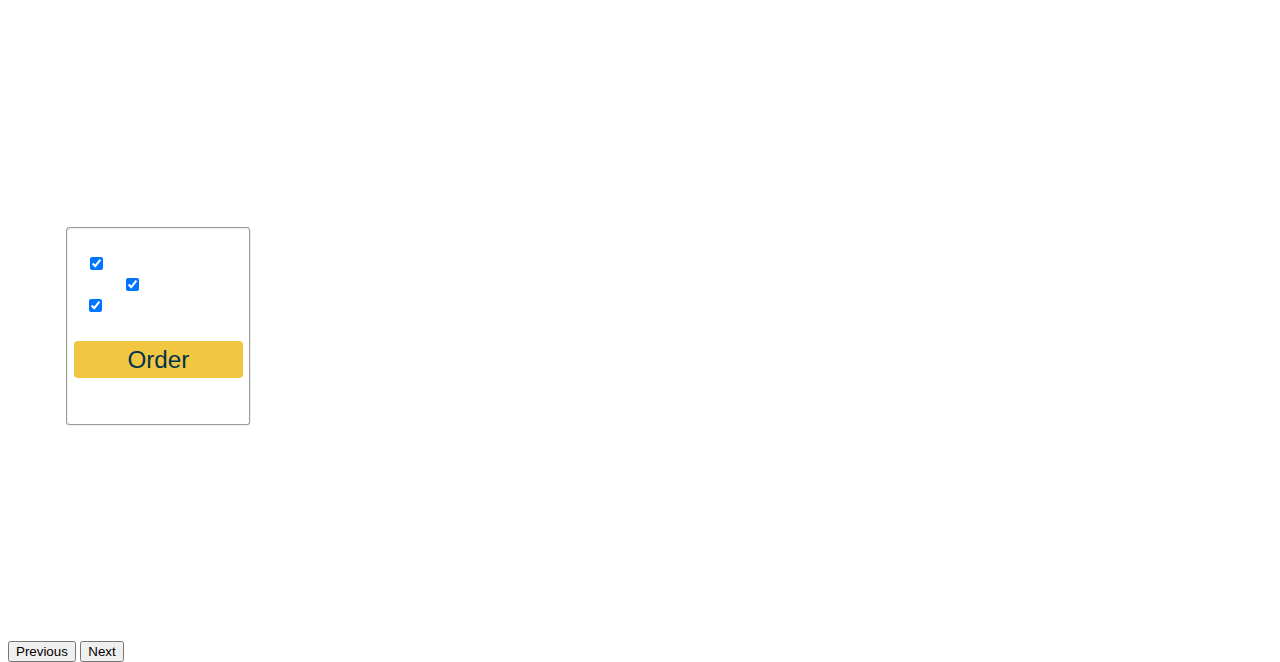
<file: order.html>
<!DOCTYPE html>
<html>
    <head>  
        <link rel="stylesheet" type="text/css" href="css/order.css">   
        <meta charset="utf-8">
        <meta name="viewport" content="width=device-width, initial-scale=1.0"> 
        <link href="https://cdn.jsdelivr.net/npm/bootstrap@5.3.0-alpha3/dist/css/bootstrap.min.css" rel="stylesheet" integrity="sha384-KK94CHFLLe+nY2dmCWGMq91rCGa5gtU4mk92HdvYe+M/SXH301p5ILy+dN9+nJOZ" crossorigin="anonymous">
        <script src="https://cdn.jsdelivr.net/npm/bootstrap@5.3.0-alpha3/dist/js/bootstrap.bundle.min.js" integrity="sha384-ENjdO4Dr2bkBIFxQpeoTz1HIcje39Wm4jDKdf19U8gI4ddQ3GYNS7NTKfAdVQSZe" crossorigin="anonymous"></script>
       <title>Car Service</title>
    </head>
     <body class="main">
      <script src="https://ajax.googleapis.com/ajax/libs/jquery/3.6.4/jquery.min.js"></script>
<script> 
$(document).ready(function(){
    $("#carouselExampleControlsNoTouching").animate({right: '0%'});
  });
</script> 
      <img class="carOrder" src="images/carOrder.jpg">
      <nav class="navbar navbar-expand-lg bg-body-tertiary sticky-top">
        <div class="container-fluid">
          <a class="navbar-brand" href="index.html"><img src="images/logo1.jpg" alt="Logo" width="53" height="48">CarService</a>
          <button class="navbar-toggler" type="button" data-bs-toggle="collapse" data-bs-target="#navbarNavDropdown" aria-controls="navbarNavDropdown" aria-expanded="false" aria-label="Toggle navigation">
            <span class="navbar-toggler-icon"></span>
          </button>
          <div class="collapse navbar-collapse" id="navbarNavDropdown">
            <ul class="navbar-nav">
              <li class="nav-item">
                <a class="nav-link active" aria-current="page" href="order.html">Order</a>
              </li>
              <li class="nav-item dropdown">
                <a class="nav-link dropdown-toggle" href="#" role="button" data-bs-toggle="dropdown" aria-expanded="false">
                  Services
                </a>
                <ul class="dropdown-menu">
                  <li><a class="dropdown-item" href="Services.html">Rent</a></li>
                  <li><a class="dropdown-item" href="Maintenance.html">Maintenance</a></li>
                  <li><a class="dropdown-item" href="Parts.html">Parts</a></li>
                </ul>
              </li>
              <li class="nav-item">
                <a class="nav-link" href="index.html#aboutUs">About us</a>
              </li>
              <li class="nav-item">
                <a class="nav-link" href="index.html#contacts">Contacts</a>
              </li>
              <li class="nav-item">
                <a class="nav-link" href="Game.html">Game</a>
              </li>
              <li class="nav-item">
                <a class="nav-link" href="Cart.html">Cart</a>
              </li>
            </ul>
          </div>
        </div>
      </nav>
          <div class="forForma container-fluid">
          <div class="mainForOrder col-12 col-sm-10 col-md-8 col-lg-6">
          <div style="position: absolute; right: -100%" id="carouselExampleControlsNoTouching" class="carousel slide" data-bs-touch="false">
            <div class="carousel-inner">
              <div class="carousel-item active">
                <div class="forRegistrationForm">
                  <div class="formItself">
                    <fieldset>
                      <h1>Book car rental</h1>
                      <select id="car" placeholder="Car">
                          <option value="" disabled selected>Choose a car</option>
                          <option value="KIA RIO X-LINE">KIA RIO X-LINE</option>
                          <option value="HYUNDAI ACCENT">HYUNDAI ACCENT</option>
                          <option value="TOYOTA RAV4">TOYOTA RAV4</option>
                      </select>
                      <div class="formDiv" id="top">
                        <div class="formDivName">Pick-Up:</div>
                        <div class="formDivForm"><input class="a" type="text" id="pickUpDate" placeholder="mm/dd"/><br></div>
                      </div>
                      <div class="formDiv">
                        <div class="formDivName">Drop-off:</div>
                        <div class="formDivForm"><input class="a" type="text" id="dropOffDate" placeholder="mm/dd"/><br></div>
                      </div>
                      
                      <div class="forButton forOrderNow">
                        <button type="button" class="OrderNow"><a class="aService" href="OrderStage2.html">Order</a></button>
                      </div>
                  </fieldset>
                  </div>
                </div>
              </div>
              <div class="carousel-item">
                <div class="forRegistrationForm">
                  <div class="formItself">
                    <fieldset>
                      <h1>Maintenance</h1>
                      <div>
                        <input type="checkbox" id="1" name="1" checked>
                        <label for="1">Computer diagnostics</label>
                      </div>
                      <div>
                        <input type="checkbox" id="2" name="2" checked>
                        <label for="2">Replacing the air filter</label>
                      </div>
                      <div>
                        <input type="checkbox" id="last" name="3" checked>
                        <label for="last">Car's oil change</label>
                      </div>
                      <div class="forButton forOrderNow">
                        <button type="button" class="OrderNow"><a class="aService" href="OrderStage2.html">Order</a></button>
                      </div>
                  </fieldset>
                  </div>
                </div>
              </div>
              <div class="carousel-item">
                <div class="forRegistrationForm">
                  <div class="formItself">
                    <fieldset>
                      <h1>Parts</h1>
                      <div>
                        <input type="checkbox" id="1" name="1" checked>
                        <label for="1">AC Compressor</label>
                      </div>
                      <div>
                        <input type="checkbox" id="2" name="2" checked>
                        <label for="2">Clutch</label>
                      </div>
                      <div>
                        <input type="checkbox" id="last" name="3" checked>
                        <label for="last">Shock Absobers</label>
                      </div>
                      <div class="forButton forOrderNow">
                        <button type="button" class="OrderNow"><a class="aService" href="OrderStage2.html">Order</a></button>
                      </div>
                  </fieldset>
                  </div>
                </div>
            </div>
            <button class="carousel-control-prev" type="button" data-bs-target="#carouselExampleControlsNoTouching" data-bs-slide="prev">
              <span class="carousel-control-prev-icon" aria-hidden="true"></span>
              <span class="visually-hidden">Previous</span>
            </button>
            <button class="carousel-control-next" type="button" data-bs-target="#carouselExampleControlsNoTouching" data-bs-slide="next">
              <span class="carousel-control-next-icon" aria-hidden="true"></span>
              <span class="visually-hidden">Next</span>
            </button>
          </div>
          </div>
        </div>
        <script>
          localStorage.setItem("Num",1);
          localStorage.setItem("totalPrice",12000);
        </script>
        </body>
</html>
</file>
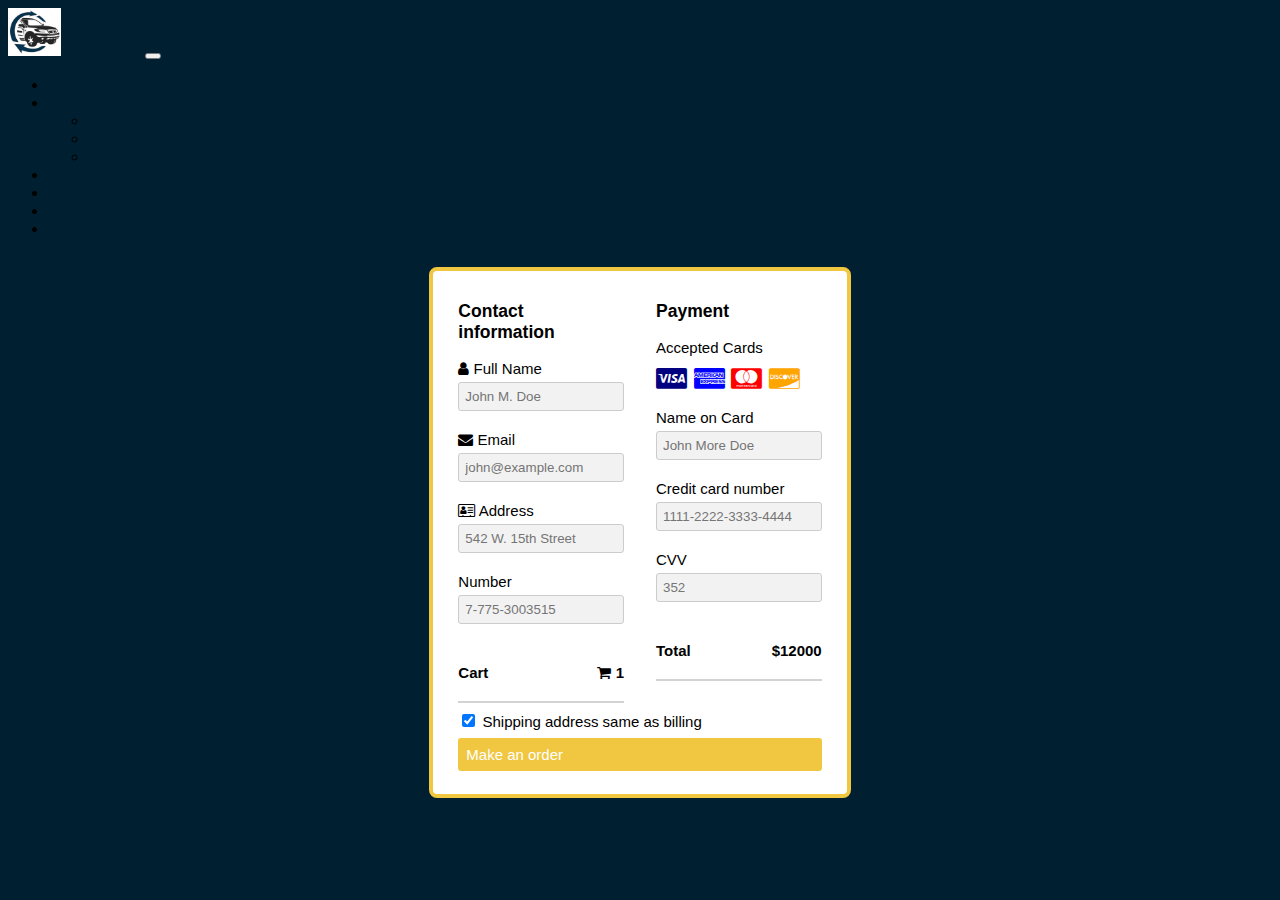
<file: OrderStage2.html>
<!DOCTYPE html>
<html>
    <head>  
        <meta charset="utf-8">
        <meta name="viewport" content="width=device-width, initial-scale=1.0"> 
        <link rel="stylesheet" href="https://cdnjs.cloudflare.com/ajax/libs/font-awesome/4.7.0/css/font-awesome.min.css">
        <link href="https://cdn.jsdelivr.net/npm/bootstrap@5.3.0-alpha3/dist/css/bootstrap.min.css" rel="stylesheet" integrity="sha384-KK94CHFLLe+nY2dmCWGMq91rCGa5gtU4mk92HdvYe+M/SXH301p5ILy+dN9+nJOZ" crossorigin="anonymous">
        <script src="https://cdn.jsdelivr.net/npm/bootstrap@5.3.0-alpha3/dist/js/bootstrap.bundle.min.js" integrity="sha384-ENjdO4Dr2bkBIFxQpeoTz1HIcje39Wm4jDKdf19U8gI4ddQ3GYNS7NTKfAdVQSZe" crossorigin="anonymous"></script>
       <title>Car Service</title>
       <style>
        
        .container-fluid.cfn {
         padding: 0%!important;
         font-family: Arial, Helvetica, sans-serif!important;
        }
        body{background-color: rgb(0, 32, 50);;}
        .forForma {
        font-family: Arial, Helvetica, sans-serif!important;
         font-size: 15px;
         padding: 12px;
         padding-left: 3%;
         padding-right: 3%;
         padding-top: 1%;
        }

      * {
        box-sizing: border-box;
      }
      
      .row {
        display: -ms-flexbox; /* IE10 */
        display: flex;
        -ms-flex-wrap: wrap; /* IE10 */
        flex-wrap: wrap;
        margin: 0 -16px;
      }
      
      .col-25 {
        -ms-flex: 25%; /* IE10 */
        flex: 25%;
      }
      
      .col-50 {
        -ms-flex: 50%; /* IE10 */
        flex: 50%;
      }
      
      .col-75 {
        -ms-flex: 75%; /* IE10 */
        flex: 75%;
      }
      
      .col-25,
      .col-50,
      .col-75 {
        padding: 0 16px;
      }
      
      .container {
        background-color: #f2f2f2;
        padding: 5px 20px 15px 20px;
        border: 1px solid lightgrey;
        border-radius: 8px;
      }
      
      input[type=text] {
        width: 100%;
        margin-bottom: 20px;
        padding: 6px;
        border: 1px solid #ccc;
        border-radius: 3px;
      }
      
      label {
        margin-bottom: 5px;
        display: block;
      }
      
      .icon-container {
        margin-bottom: 11.5px;
        padding: 4px 0;
        font-size: 24px;
      }
      
      .btn {
        background-color: rgb(241,199,65);
        color: rgb(0, 32, 50);
        padding: 8px;
        margin: 8px 0;
        border: none;
        width: 100%;
        border-radius: 3px;
        cursor: pointer;
        font-size: 15px;
      }
      
      .btn:hover {
        background-color: rgb(0, 32, 50);
      }
      
      a {
        color: rgb(0, 32, 50);
      }
      .a2 {
        color: white;
        text-decoration: none;
      }
      hr {
        border: 1px solid lightgrey;
      }
      
      span.price {
        float: right;
        color: grey;
      }
      
      /* Responsive layout - when the screen is less than 800px wide, make the two columns stack on top of each other instead of next to each other (also change the direction - make the "cart" column go on top) */
      @media (max-width: 800px) {
        .row {
          flex-direction: column-reverse;
        }
        .col-25 {
          margin-bottom: 20px;
        }
      }
      input{background-color: #f2f2f2;}
      </style>
    </head>
     <body class="main">
      <nav class="navbar navbar-expand-lg bg-body-tertiary sticky-top">
        <div class="container-fluid cfn">
          <a class="navbar-brand" href="index.html"><img src="images/logo1.jpg" alt="Logo" width="53" height="48">CarService</a>
          <button class="navbar-toggler" type="button" data-bs-toggle="collapse" data-bs-target="#navbarNavDropdown" aria-controls="navbarNavDropdown" aria-expanded="false" aria-label="Toggle navigation">
            <span class="navbar-toggler-icon"></span>
          </button>
          <div class="collapse navbar-collapse" id="navbarNavDropdown">
            <ul class="navbar-nav">
              <li class="nav-item">
                <a class="nav-link active" aria-current="page" href="order.html">Order</a>
              </li>
              <li class="nav-item dropdown">
                <a class="nav-link dropdown-toggle" href="#" role="button" data-bs-toggle="dropdown" aria-expanded="false">
                  Services
                </a>
                <ul class="dropdown-menu">
                  <li><a class="dropdown-item" href="Services.html">Rent</a></li>
                  <li><a class="dropdown-item" href="Maintenance.html">Maintenance</a></li>
                  <li><a class="dropdown-item" href="Parts.html">Parts</a></li>
                </ul>
              </li>
              <li class="nav-item">
                <a class="nav-link" href="index.html#aboutUs">About us</a>
              </li>
              <li class="nav-item">
                <a class="nav-link" href="index.html#contacts">Contacts</a>
              </li>
              <li class="nav-item">
                <a class="nav-link" href="Game.html">Game</a>
              </li>
              <li class="nav-item">
                <a class="nav-link" href="Cart.html">Cart</a>
              </li>
            </ul>
          </div>
        </div>
      </nav>
        <div class="forForma container-fluid" style="background-color: rgb(0, 32, 50); display: flex; flex-direction: row; justify-content: center;">
            <div class="row col-10">
                <div class="col-75">
                  <div class="container" style="border: 4px solid rgb(241,199,65); background-color: white; padding-top: 3%; padding-left: 6%; padding-right: 6%;">
                    <form action="/action_page.php">
                    
                      <div class="row">
                        <div class="col-25">
                          <h3>Contact information</h3>
                          <label for="fname"><i class="fa fa-user"></i> Full Name</label>
                          <input type="text"  id="fname" name="firstname" placeholder="John M. Doe">
                          <label for="email"><i class="fa fa-envelope"></i> Email</label>
                          <input type="text" id="email" name="email" placeholder="john@example.com">
                          <label for="adr"><i class="fa fa-address-card-o"></i> Address</label>
                          <input type="text" id="adr" name="address" placeholder="542 W. 15th Street">
                          <label for="number">  Number</label>
                          <input type="text" id="namber" name="number" placeholder="7-775-3003515">
                          <div class="col-3">
                          <h4>Cart <span class="price" val="4" style="color:black"><i class="fa fa-shopping-cart"></i><span> </span><span id="outputN"></span></h4>
                          <hr>
                          </div>
                      
                        </div>
                        
              
                        <div class="col-25">
                          <h3>Payment</h3>
                          <label for="fname">Accepted Cards</label>
                          <div class="icon-container">
                            <i class="fa fa-cc-visa" style="color:navy;"></i>
                            <i class="fa fa-cc-amex" style="color:blue;"></i>
                            <i class="fa fa-cc-mastercard" style="color:red;"></i>
                            <i class="fa fa-cc-discover" style="color:orange;"></i>
                          </div>
                          <label for="cname">Name on Card</label>
                          <input type="text" id="cname" name="cardname" placeholder="John More Doe">
                          <label for="ccnum">Credit card number</label>
                          <input type="text" id="ccnum" name="cardnumber" placeholder="1111-2222-3333-4444">
                          <label for="cvv">CVV</label>
                          <input type="text" id="cvv" name="cvv" placeholder="352">
                          <div class="col-5">
                            <h4>Total <span class="price" style="color:black"><span>$</span><span id="outputP"></span></h4>
                            <hr>
                          </div>

                        </div>
                        
                      </div>
                      <label >
                        <input type="checkbox" checked="checked" name="sameadr"> Shipping address same as billing
                      </label>
                      <div style="height: fit-content;" class="btn"><a class="a2" href="registrationDone.html">Make an order</a></div>
                    </form>
                  </div>
                </div>
              </div>
        </div>
        <script>
          if(localStorage.getItem("Num")==null){
            localStorage.setItem("Num",1);
          }
          document.getElementById("outputN").innerHTML=localStorage.getItem("Num");
          if(localStorage.getItem("totalPrice")==null){
            localStorage.setItem("totalPrice",15000);
          }
          document.getElementById("outputP").innerHTML=localStorage.getItem("totalPrice");
        </script>
        </body>
</html>
</file>
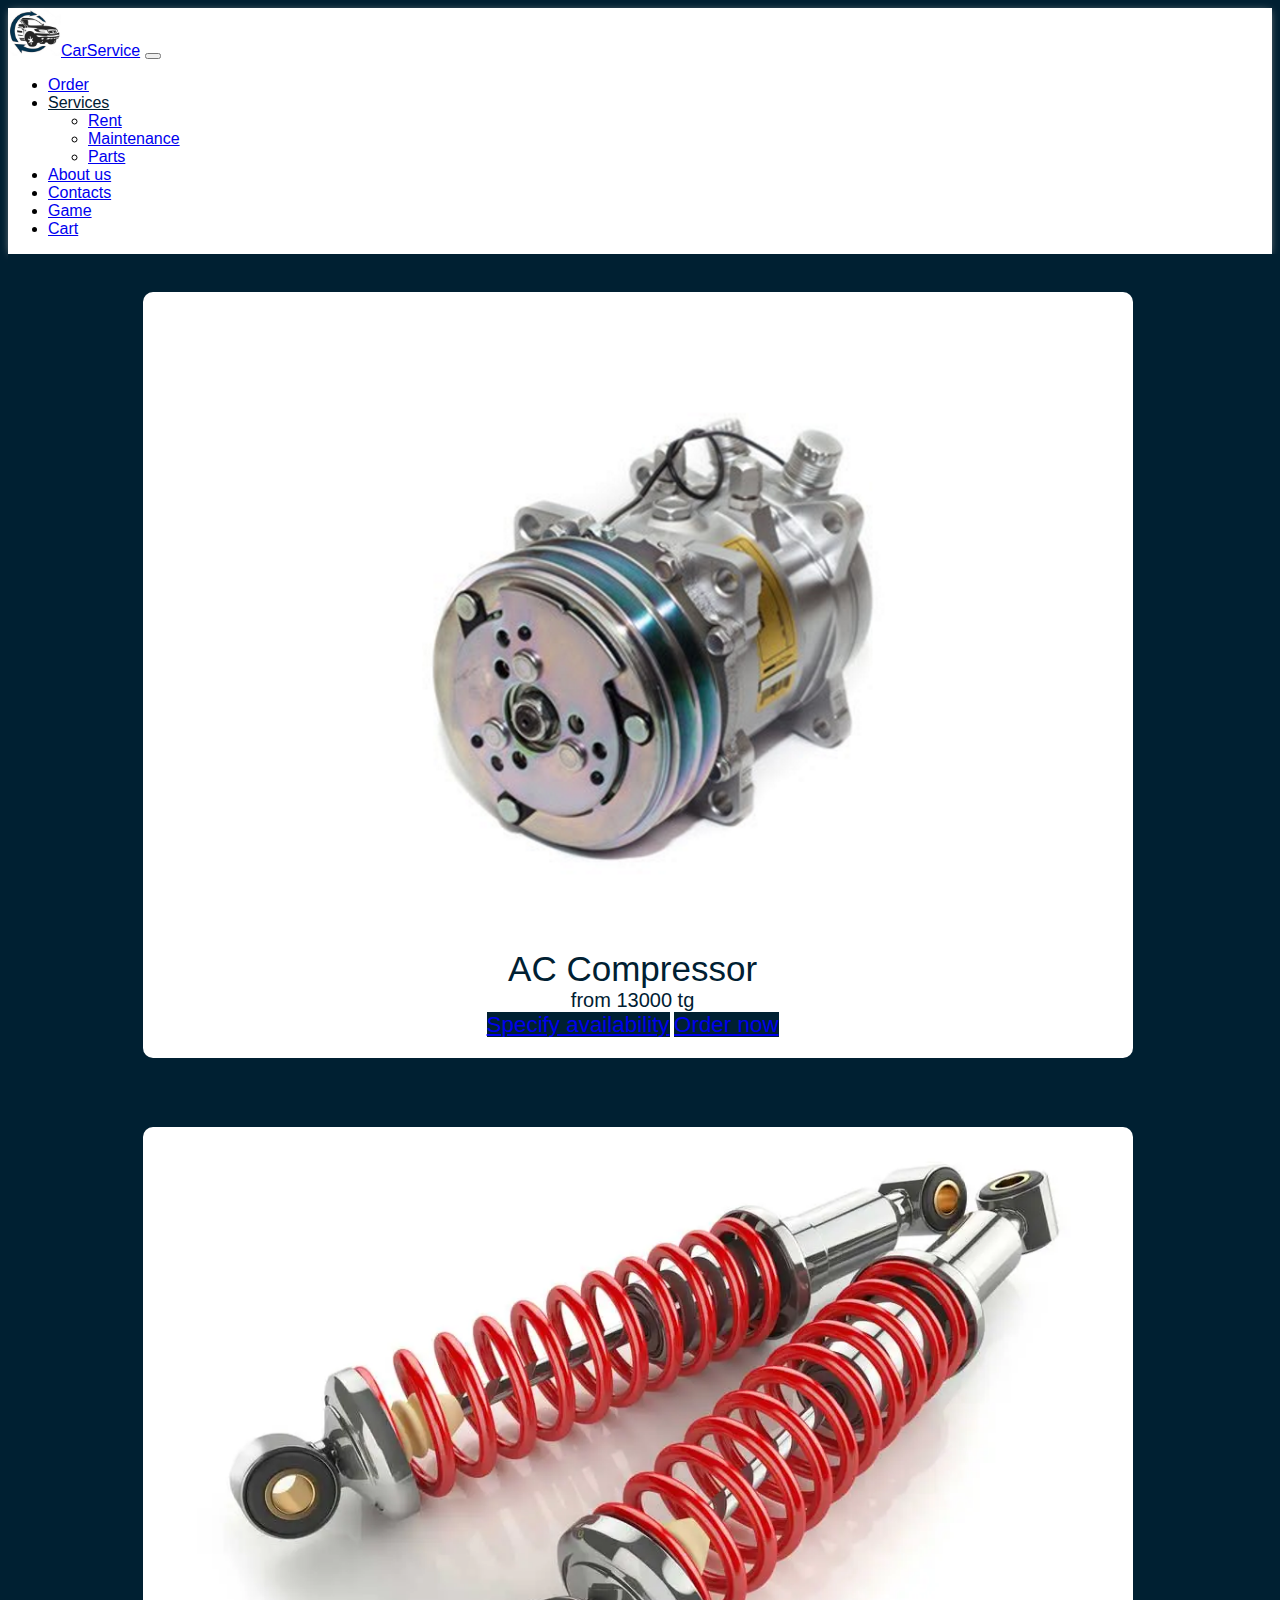
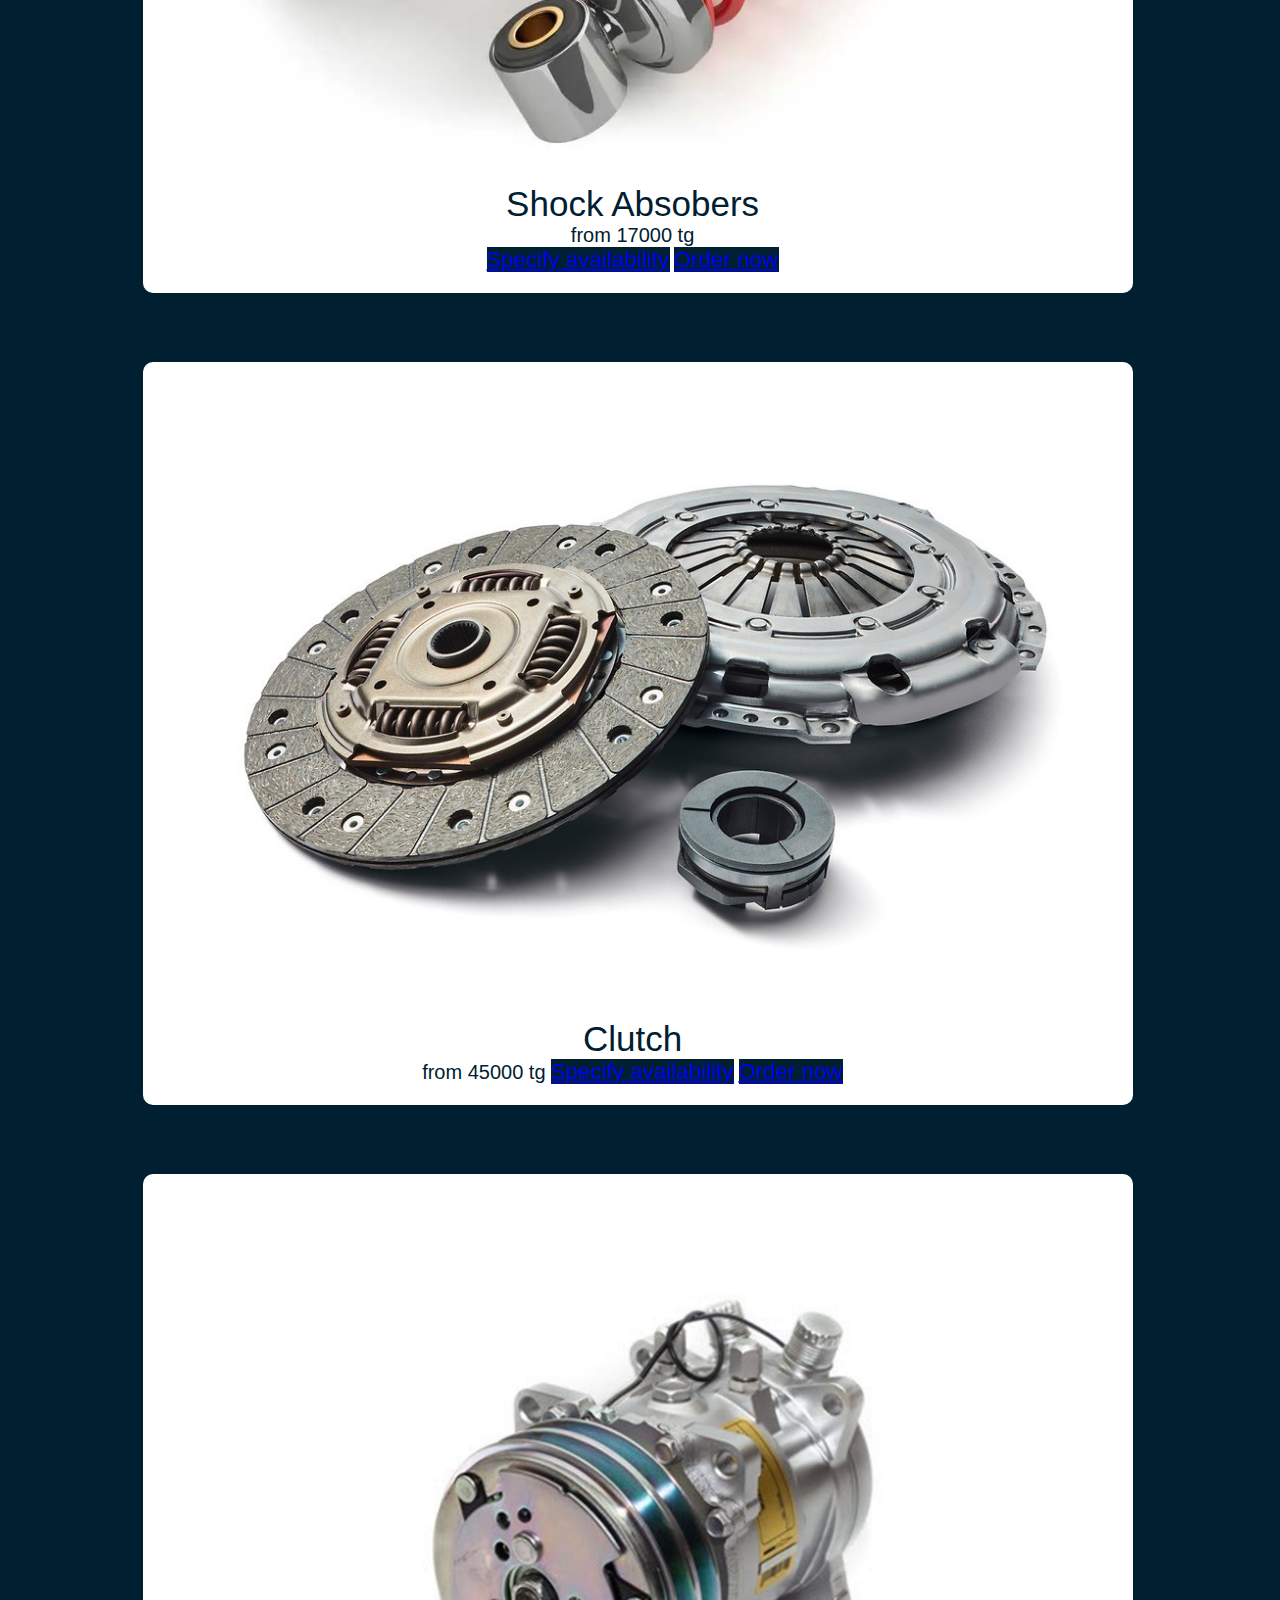
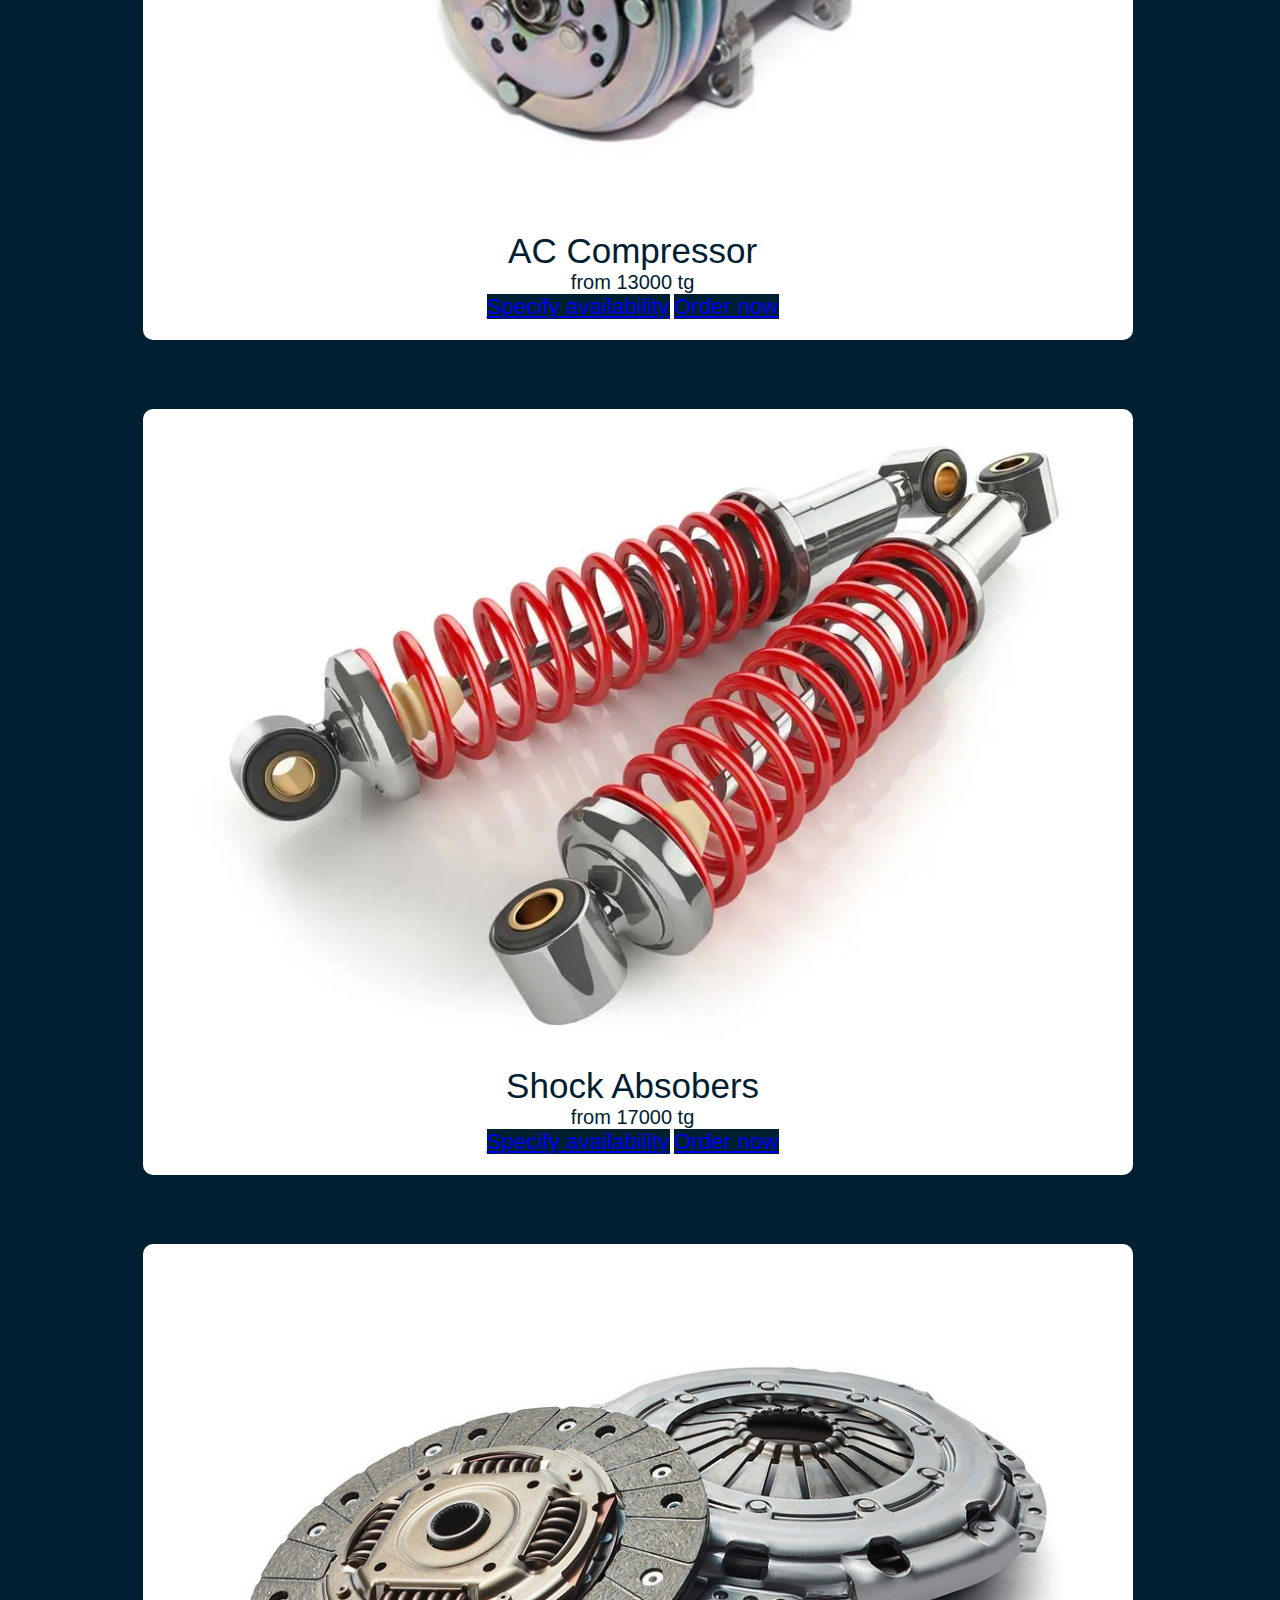
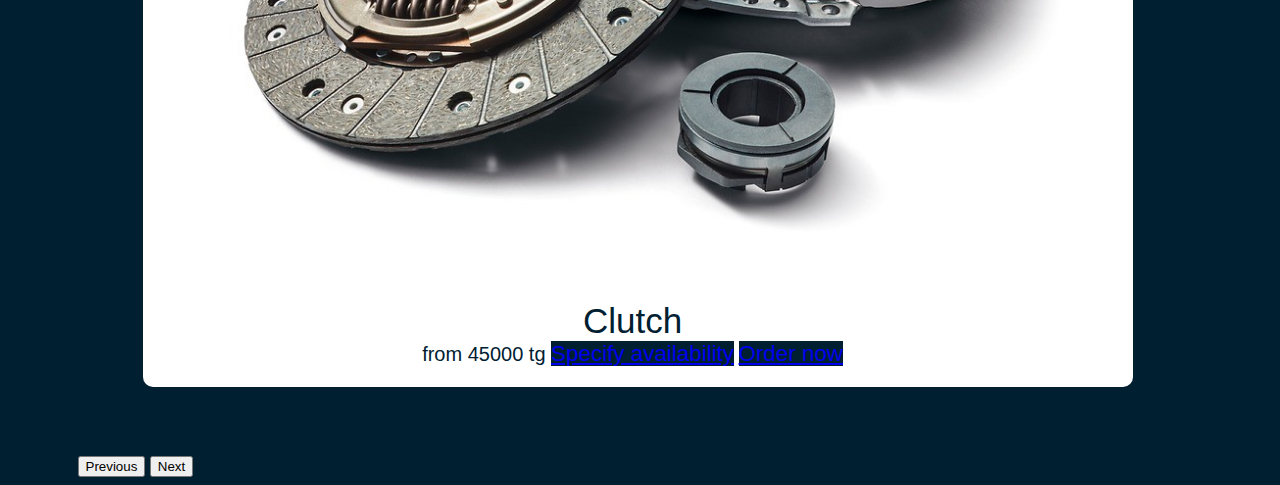
<file: Parts.html>
<!DOCTYPE html>
<html>
    <head>   
        <link rel="stylesheet" type="text/css" href="css/MaintenanceAndParts.css">   
        <meta charset="utf-8">
        <meta name="viewport" content="width=device-width, initial-scale=1.0"> 
        <link href="https://cdn.jsdelivr.net/npm/bootstrap@5.3.0-alpha3/dist/css/bootstrap.min.css" rel="stylesheet" integrity="sha384-KK94CHFLLe+nY2dmCWGMq91rCGa5gtU4mk92HdvYe+M/SXH301p5ILy+dN9+nJOZ" crossorigin="anonymous">
        <script src="https://cdn.jsdelivr.net/npm/bootstrap@5.3.0-alpha3/dist/js/bootstrap.bundle.min.js" integrity="sha384-ENjdO4Dr2bkBIFxQpeoTz1HIcje39Wm4jDKdf19U8gI4ddQ3GYNS7NTKfAdVQSZe" crossorigin="anonymous"></script>
       <title>Car Service</title>
    </head>
     <body class="main">
      <nav class="navbar navbar-expand-lg bg-body-tertiary">
        <div class="container-fluid">
          <a class="navbar-brand" href="index.html"><img src="images/logo1.jpg" alt="Logo" width="53" height="48">CarService</a>
          <button class="navbar-toggler" type="button" data-bs-toggle="collapse" data-bs-target="#navbarNavDropdown" aria-controls="navbarNavDropdown" aria-expanded="false" aria-label="Toggle navigation">
            <span class="navbar-toggler-icon"></span>
          </button>
          <div class="collapse navbar-collapse" id="navbarNavDropdown">
            <ul class="navbar-nav">
              <li class="nav-item">
                <a class="nav-link active" aria-current="page" href="order.html">Order</a>
              </li>
              <li class="nav-item dropdown">
                <a class="nav-link dropdown-toggle" href="#" role="button" data-bs-toggle="dropdown" aria-expanded="false">
                  Services
                </a>
                <ul class="dropdown-menu">
                  <li><a class="dropdown-item" href="Services.html">Rent</a></li>
                  <li><a class="dropdown-item" href="Maintenance.html">Maintenance</a></li>
                  <li><a class="dropdown-item" href="Parts.html">Parts</a></li>
                </ul>
              </li>
              <li class="nav-item">
                <a class="nav-link" href="index.html#aboutUs">About us</a>
              </li>
              <li class="nav-item">
                <a class="nav-link" href="index.html#contacts">Contacts</a>
              </li>
              <li class="nav-item">
                <a class="nav-link" href="Game.html">Game</a>
              </li>
              <li class="nav-item">
                <a class="nav-link" href="Cart.html">Cart</a>
              </li>
            </ul>
          </div>
        </div>
      </nav>
          <div class="OptionMain">
          <div id="carouselExampleControlsNoTouching" class="carousel slide" data-bs-touch="false">
            <div class="carousel-inner">
              <div class="carousel-item active">
                <div class="mainBlockForParts" style="padding-left: 5%; padding-right: 5%;">
                  <div class="container">
                  <div class="row" style="justify-content: center">

                    <div class="col-10 col-md-4" style="padding-left: 0.5%; padding-right: 0.5%;">
                  <div class="forPicandText">
                    <div class="carPic">
                    <img src="images/ACCompressor.png" alt="...">
                    </div>
                    <div class="forText1">
                      <span class="name">AC Compressor</span><br>
                      <span class="price">from 13000 tg
                      </span><br>
                      <a class="btn btn-primary forOrder top" href="index.html#contacts" role="button">Specify availability</a>
                      <a class="btn btn-primary forOrder" href="order.html" role="button">Order now</a>
                  </div>
                  </div>
                    </div>

                  <div class="col-10 col-md-4" style="padding-left: 0.5%; padding-right: 0.5%;">
                  <div class="forPicandText">
                    <div class="carPic">
                      <img src="images/Absobers.png" alt="...">
                      </div>
                    <div class="forText1">
                      <span class="name">Shock Absobers</span><br>
                        <span class="price">from 17000 tg
                        </span><br>
                        <a class="btn btn-primary forOrder top" href="index.html#contacts" role="button">Specify availability</a>
                      <a class="btn btn-primary forOrder" href="order.html" role="button">Order now</a>
                    </div>
                  </div>
                  </div>

                  <div class="col-10 col-md-4" style="padding-left: 0.5%; padding-right: 0.5%;">
                  <div class="forPicandText">
                  <div class="carPic"><img src="images/clutch.png" alt="..."></div>
                  <div class="forText1">
                    <span class="name">Clutch</span><br>
                      <span class="price">from 45000 tg
                      </span><a class="btn btn-primary forOrder top" href="index.html#contacts" role="button">Specify availability</a>
                      <a class="btn btn-primary forOrder" href="order.html" role="button">Order now</a>
                  </div>
                </div>
                  </div>
                </div>
                </div>
              </div>
              </div>
              <div class="carousel-item">
                <div class="mainBlockForParts" style="padding-left: 5%; padding-right: 5%;">
                  <div class="container">
                  <div class="row" style="justify-content: center">

                    <div class="col-10 col-md-4" style="padding-left: 0.5%; padding-right: 0.5%;">
                  <div class="forPicandText">
                    <div class="carPic">
                    <img src="images/ACCompressor.png" alt="...">
                    </div>
                    <div class="forText1">
                      <span class="name">AC Compressor</span><br>
                      <span class="price">from 13000 tg
                      </span><br>
                      <a class="btn btn-primary forOrder top" href="index.html#contacts" role="button">Specify availability</a>
                      <a class="btn btn-primary forOrder" href="order.html" role="button">Order now</a>
                  </div>
                  </div>
                    </div>

                    <div class="col-10 col-md-4" style="padding-left: 0.5%; padding-right: 0.5%;">
                  <div class="forPicandText">
                    <div class="carPic">
                      <img src="images/Absobers.png" alt="...">
                      </div>
                    <div class="forText1">
                      <span class="name">Shock Absobers</span><br>
                        <span class="price">from 17000 tg
                        </span><br>
                        <a class="btn btn-primary forOrder top" href="index.html#contacts" role="button">Specify availability</a>
                      <a class="btn btn-primary forOrder" href="order.html" role="button">Order now</a>
                    </div>
                  </div>
                    </div>

                    <div class="col-10 col-md-4" style="padding-left: 0.5%; padding-right: 0.5%;">
                  <div class="forPicandText">
                  <div class="carPic"><img src="images/clutch.png" alt="..."></div>
                  <div class="forText1">
                    <span class="name">Clutch</span><br>
                      <span class="price">from 45000 tg
                      </span><a class="btn btn-primary forOrder top" href="index.html#contacts" role="button">Specify availability</a>
                      <a class="btn btn-primary forOrder" href="order.html" role="button">Order now</a>
                  </div>
                </div>
                  </div>
                  </div>
                </div>
                </div>
            </div>
            <button class="carousel-control-prev" type="button" data-bs-target="#carouselExampleControlsNoTouching" data-bs-slide="prev">
              <span class="carousel-control-prev-icon" aria-hidden="true"></span>
              <span class="visually-hidden">Previous</span>
            </button>
            <button class="carousel-control-next" type="button" data-bs-target="#carouselExampleControlsNoTouching" data-bs-slide="next">
              <span class="carousel-control-next-icon" aria-hidden="true"></span>
              <span class="visually-hidden">Next</span>
            </button>
          </div>
          </div>
     </body>
</html>
</file>
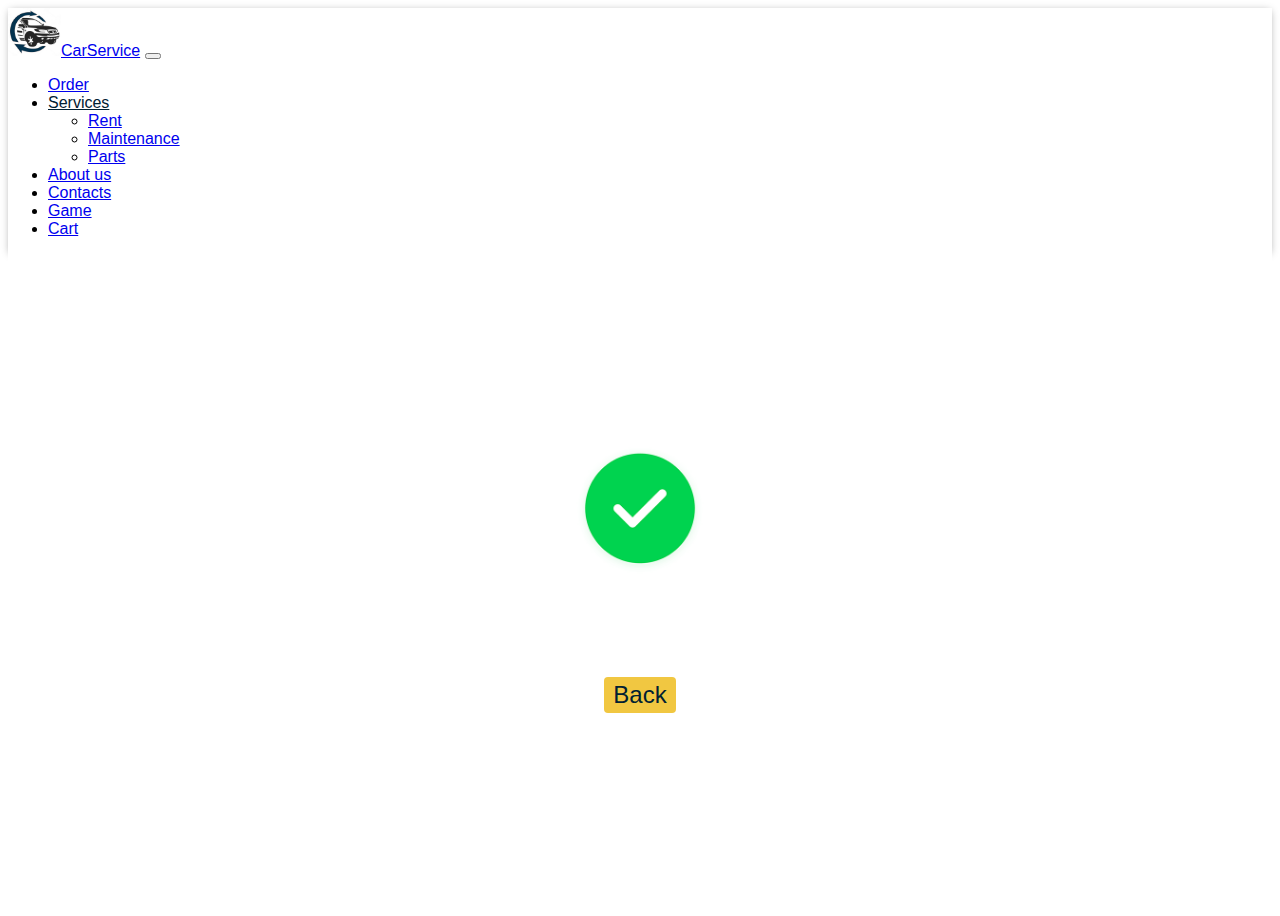
<file: registrationDone.html>
<!DOCTYPE html>
<html>
    <head>  
        <link rel="stylesheet" type="text/css" href="css/order.css">   
        <meta charset="utf-8">
        <meta name="viewport" content="width=device-width, initial-scale=1.0"> 
        <link href="https://cdn.jsdelivr.net/npm/bootstrap@5.3.0-alpha3/dist/css/bootstrap.min.css" rel="stylesheet" integrity="sha384-KK94CHFLLe+nY2dmCWGMq91rCGa5gtU4mk92HdvYe+M/SXH301p5ILy+dN9+nJOZ" crossorigin="anonymous">
        <script src="https://cdn.jsdelivr.net/npm/bootstrap@5.3.0-alpha3/dist/js/bootstrap.bundle.min.js" integrity="sha384-ENjdO4Dr2bkBIFxQpeoTz1HIcje39Wm4jDKdf19U8gI4ddQ3GYNS7NTKfAdVQSZe" crossorigin="anonymous"></script>
       <title>Car Service</title>
    </head>
     <body class="main">
      <nav class="navbar navbar-expand-lg bg-body-tertiary sticky-top">
        <div class="container-fluid">
          <a class="navbar-brand" href="index.html"><img src="images/logo1.jpg" alt="Logo" width="53" height="48">CarService</a>
          <button class="navbar-toggler" type="button" data-bs-toggle="collapse" data-bs-target="#navbarNavDropdown" aria-controls="navbarNavDropdown" aria-expanded="false" aria-label="Toggle navigation">
            <span class="navbar-toggler-icon"></span>
          </button>
          <div class="collapse navbar-collapse" id="navbarNavDropdown">
            <ul class="navbar-nav">
              <li class="nav-item">
                <a class="nav-link active" aria-current="page" href="order.html">Order</a>
              </li>
              <li class="nav-item dropdown">
                <a class="nav-link dropdown-toggle" href="#" role="button" data-bs-toggle="dropdown" aria-expanded="false">
                  Services
                </a>
                <ul class="dropdown-menu">
                  <li><a class="dropdown-item" href="Services.html">Rent</a></li>
                  <li><a class="dropdown-item" href="Maintenance.html">Maintenance</a></li>
                  <li><a class="dropdown-item" href="Parts.html">Parts</a></li>
                </ul>
              </li>
              <li class="nav-item">
                <a class="nav-link" href="index.html#aboutUs">About us</a>
              </li>
              <li class="nav-item">
                <a class="nav-link" href="index.html#contacts">Contacts</a>
              </li>
              <li class="nav-item">
                <a class="nav-link" href="Game.html">Game</a>
              </li>
              <li class="nav-item">
                <a class="nav-link" href="Cart.html">Cart</a>
              </li>
            </ul>
          </div>
        </div>
      </nav>
          <div class="forForma done">
            <img class="imgDone" src="images/done.gif" alt="somethingwrong"/>
            <h1>Registration is completed<br>Our manager will contact you soon</h1>
            <div class="forOrderNow">
                <a class="forOrderButton" href="index.html">
                <button type="button" class="OrderNow">Back</button>
                </a>
              </div>
          </div>
        </body>
</html>
</file>
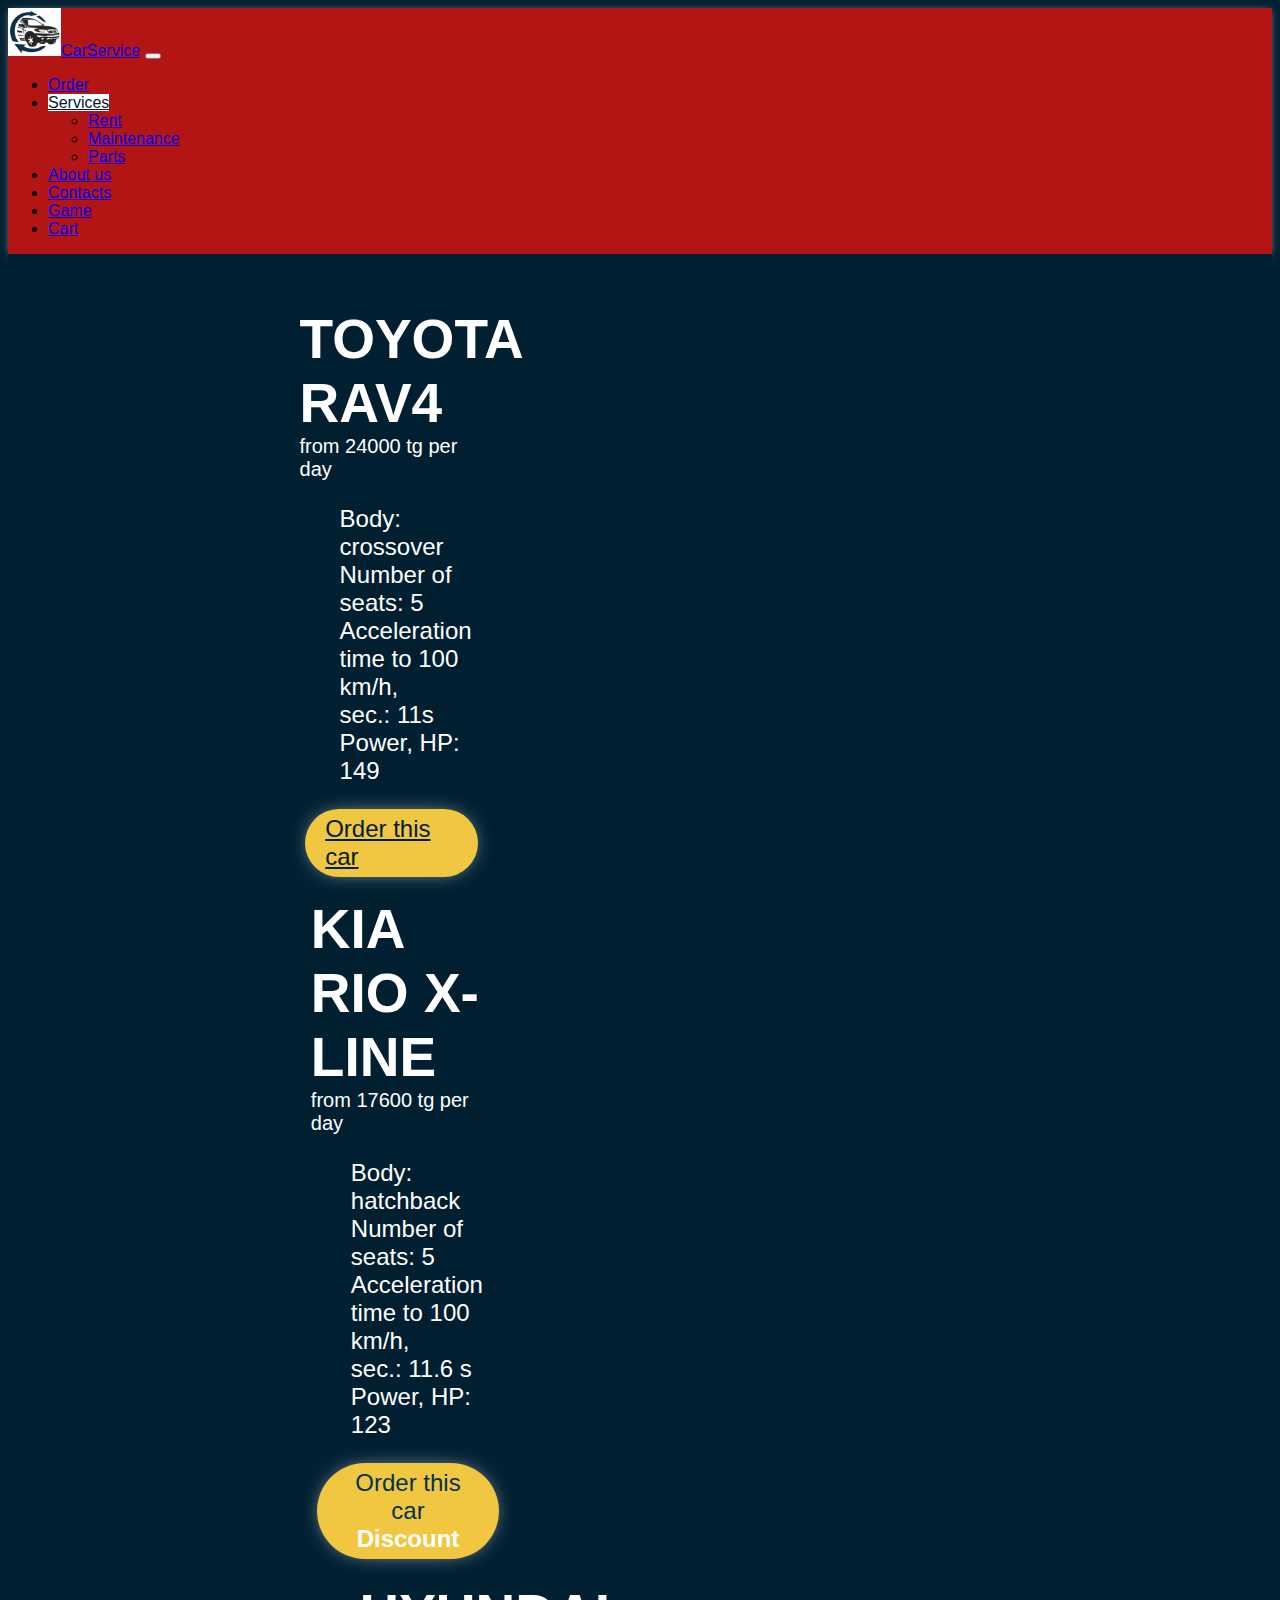
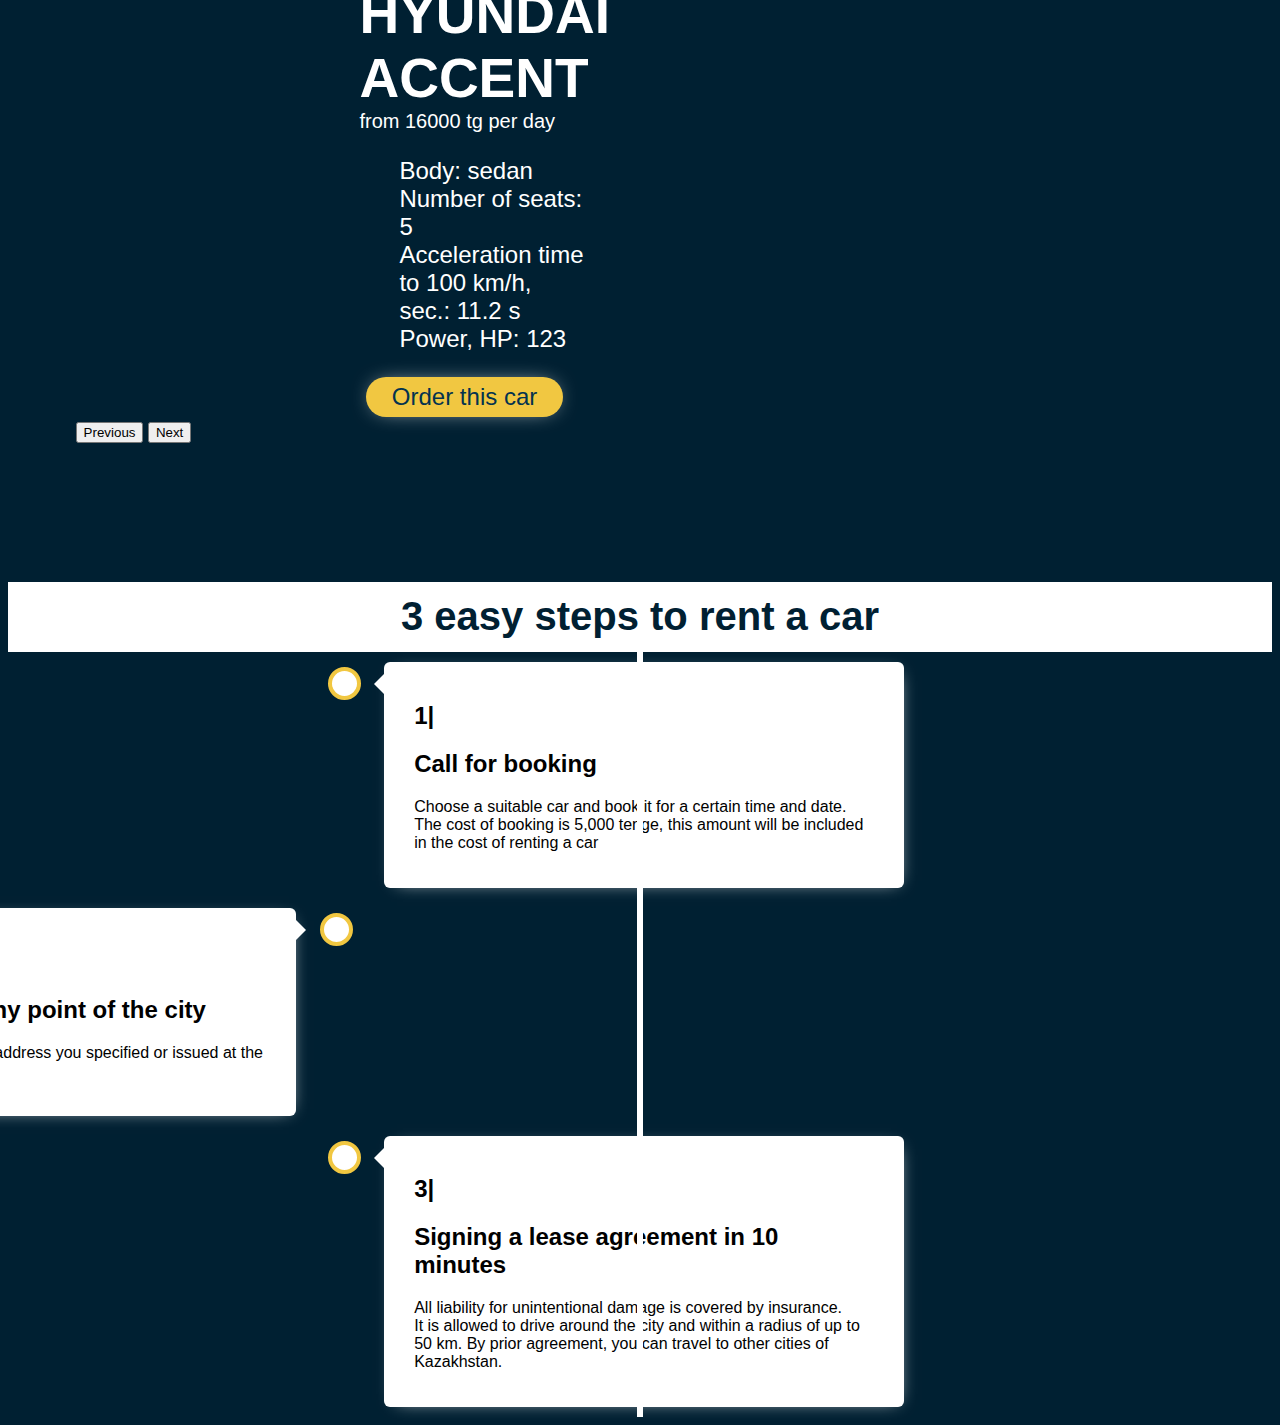
<file: Services.html>
<!DOCTYPE html>
<html>
    <head>   
        <link rel="stylesheet" type="text/css" href="css/Services.css">   
        <meta charset="utf-8">
        <meta name="viewport" content="width=device-width, initial-scale=1.0">
        <link href="https://cdn.jsdelivr.net/npm/bootstrap@5.3.0-alpha3/dist/css/bootstrap.min.css" rel="stylesheet" integrity="sha384-KK94CHFLLe+nY2dmCWGMq91rCGa5gtU4mk92HdvYe+M/SXH301p5ILy+dN9+nJOZ" crossorigin="anonymous">
        <script src="https://cdn.jsdelivr.net/npm/bootstrap@5.3.0-alpha3/dist/js/bootstrap.bundle.min.js" integrity="sha384-ENjdO4Dr2bkBIFxQpeoTz1HIcje39Wm4jDKdf19U8gI4ddQ3GYNS7NTKfAdVQSZe" crossorigin="anonymous"></script>
       <title>Car Service</title>
       <style>
        * {
          box-sizing: border-box;
        }
        
        body {
          background-color: #474e5d;
          font-family: Helvetica, sans-serif;
        }
        
        /* The actual timeline (the vertical ruler) */
        .timeline {
          position: relative;
          max-width: 1200px;
          margin: 0 auto;
        }
        
        /* The actual timeline (the vertical ruler) */
        .timeline::after {
          content: '';
          position: absolute;
          width: 6px;
          background-color: white;
          top: 0;
          bottom: 0;
          left: 50%;
          margin-left: -3px;
        }
        
        /* Container around content */
        .container {
          padding: 10px 40px;
          position: relative;
          background-color: inherit;
          width: 50%;
        }
        
        /* The circles on the timeline */
        .container::after {
          content: '';
          position: absolute;
          width: 25px;
          height: 25px;
          right: -17px;
          background-color: white;
          border: 4px solid rgb(241,199,65);
          top: 15px;
          border-radius: 50%;
          z-index: 1;
        }
        
        /* Place the container to the left */
        .left {
          left: -25.35%;
        }
        
        /* Place the container to the right */
        .right {
          left: 25.35%;
        }
        
        /* Add arrows to the left container (pointing right) */
        .left::before {
          content: " ";
          height: 0;
          position: absolute;
          top: 22px;
          width: 0;
          z-index: 1;
          right: 30px;
          border: medium solid white;
          border-width: 10px 0 10px 10px;
          border-color: transparent transparent transparent white;
        }
        
        /* Add arrows to the right container (pointing left) */
        .right::before {
          content: " ";
          height: 0;
          position: absolute;
          top: 22px;
          width: 0;
          z-index: 1;
          left: 30px;
          border: medium solid white;
          border-width: 10px 10px 10px 0;
          border-color: transparent white transparent transparent;
        }
        
        /* Fix the circle for containers on the right side */
        .right::after {
          left: -16px;
        }
        
        /* The actual content */
        .content {
          padding: 20px 30px;
          background-color: white;
          position: relative;
          border-radius: 6px;
          box-shadow: 3px 3px 17px -10px white;
        }
        
        /* Media queries - Responsive timeline on screens less than 600px wide */
        @media screen and (max-width: 600px) {
          /* Place the timelime to the left */
          .timeline::after {
          left: 31px;
          }
          
          /* Full-width containers */
          .container {
          width: 100%;
          padding-left: 70px;
          padding-right: 25px;
          }
          
          /* Make sure that all arrows are pointing leftwards */
          .container::before {
          left: 60px;
          border: medium solid white;
          border-width: 10px 10px 10px 0;
          border-color: transparent white transparent transparent;
          }
        
          /* Make sure all circles are at the same spot */
          .left::after, .right::after {
          left: 15px;
          }
          
          /* Make all right containers behave like the left ones */
          .right {
          left: 0%;
          }
        }
        </style>
    </head>
     <body class="main">
      <nav class="navbar navbar-expand-lg bg-body-tertiary sticky-top">
        <div class="container-fluid">
          <a class="navbar-brand" href="index.html"><img src="images/logo1.jpg" alt="Logo" width="53" height="48">CarService</a>
          <button class="navbar-toggler" type="button" data-bs-toggle="collapse" data-bs-target="#navbarNavDropdown" aria-controls="navbarNavDropdown" aria-expanded="false" aria-label="Toggle navigation">
            <span class="navbar-toggler-icon"></span>
          </button>
          <div class="collapse navbar-collapse" id="navbarNavDropdown">
            <ul class="navbar-nav">
              <li class="nav-item">
                <a class="nav-link active" aria-current="page" href="order.html">Order</a>
              </li>
              <li class="nav-item dropdown">
                <a class="nav-link dropdown-toggle" href="#" role="button" data-bs-toggle="dropdown" aria-expanded="false">
                  Services
                </a>
                <ul class="dropdown-menu">
                  <li><a class="dropdown-item" href="Services.html">Rent</a></li>
                  <li><a class="dropdown-item" href="Maintenance.html">Maintenance</a></li>
                  <li><a class="dropdown-item" href="Parts.html">Parts</a></li>
                </ul>
              </li>
              <li class="nav-item">
                <a class="nav-link" href="index.html#aboutUs">About us</a>
              </li>
              <li class="nav-item">
                <a class="nav-link" href="index.html#contacts">Contacts</a>
              </li>
              <li class="nav-item">
                <a class="nav-link" href="Game.html">Game</a>
              </li>
              <li class="nav-item">
                <a class="nav-link" href="Cart.html">Cart</a>
              </li>
            </ul>
          </div>
        </div>
      </nav>
          <div class="OptionMain">
          <div id="carouselExampleControlsNoTouching" class="carousel slide" data-bs-touch="false">
            <div class="carousel-inner">
              <div class="carousel-item active">
                <div class="forPicandText">
                <div class="carPic">
                  <div class="fadein">
                    <img src="images/car1.jpg">
                    <img src="images/car12.jpg">
                    <img src="images/car13.jpg">
                    <img src="images/car14.jpg">
                    <img src="images/car15.jpg">
                    <img src="images/car16.jpg">
                    <img src="images/car17.jpg">
                    <img src="images/car18.jpg">
                  </div>
                </div>
                <div class="forText1">
                  <span class="name">TOYOTA RAV4</span><br>
                  <span class="price">from 24000 tg per day
                  </span>
                  <br>
                  <ul class="text">
                    <li>Body: crossover</li>
                    <li>Number of seats: 5</li>
                    <li>Acceleration time to 100 km/h, <br>sec.: 11s</li>
                    <li>Power, HP: 149</li>
                  </ul>
                  <div class="forOrderNow">
                    <a href="order.html" class="btn btn-primary OrderNow">Order this car</a>
                  </div>
              </div>
              </div>
              </div>
              <div class="carousel-item">
                <div class="forPicandText">
                  <div class="carPic">
                    <div class="fadein">
                      <img src="images/car2.jpg">
                      <img src="images/car22.jpg">
                      <img src="images/car23.jpg">
                      <img src="images/car24.jpg">
                      <img src="images/car25.jpg">
                      <img src="images/car26.jpg">
                      <img src="images/car27.jpg">
                      <img src="images/car28.jpg">
                    </div>
                  </div>
                  <div class="forText1">
                    <span class="name">KIA RIO
                      X-LINE</span><br>
                      <span class="price">from 17600 tg per day
                      </span>
                      <br>
                      <ul class="text">
                        <li>Body: hatchback</li>
                        <li>Number of seats: 5</li>
                        <li>Acceleration time to 100 km/h, <br>sec.: 11.6 s</li>
                        <li>Power, HP: 123</li>
                      </ul>
                      <div class="forOrderNow">
                        <button type="button" class="btn btn-primary position-relative OrderNow"><a class="aService" href="order.html">Order this car</a>
                          <span class="position-absolute top-0 start-100 translate-middle badge rounded-pill bg-danger">
                            <a href="index.html#News" class="Discount">Discount</a>
                          </span>
                        </button>
                      </div>
                  </div>
                </div>
              </div>
              <div class="carousel-item">
                <div class="forPicandText">
                  <div class="carPic">
                    <div class="fadein">
                      <img src="images/car3.jpg">
                      <img src="images/car32.jpg">
                      <img src="images/car33.jpg">
                      <img src="images/car34.jpg">
                      <img src="images/car35.jpg">
                      <img src="images/car36.jpg">
                      <img src="images/car37.jpg">
                      <img src="images/car38.jpg">
                    </div>
                    </div>
                  <div class="forText1">
                    <span class="name">HYUNDAI ACCENT</span><br>
                      <span class="price">from 16000 tg per day
                      </span>
                      <br>
                      <ul class="text">
                        <li>Body: sedan</li>
                        <li>Number of seats: 5</li>
                        <li>Acceleration time to 100 km/h, <br>sec.: 11.2 s</li>
                        <li>Power, HP: 123</li>
                      </ul>
                      <div class="forOrderNow">
                        <button type="button" class="OrderNow"><a class="aService" href="order.html">Order this car</a></button>
                      </div>
                  </div>
                </div>
              </div>
            </div>
            <button class="carousel-control-prev" type="button" data-bs-target="#carouselExampleControlsNoTouching" data-bs-slide="prev">
              <span class="carousel-control-prev-icon" aria-hidden="true"></span>
              <span class="visually-hidden">Previous</span>
            </button>
            <button class="carousel-control-next" type="button" data-bs-target="#carouselExampleControlsNoTouching" data-bs-slide="next">
              <span class="carousel-control-next-icon" aria-hidden="true"></span>
              <span class="visually-hidden">Next</span>
            </button>
          </div>
          </div>
          <div style="width: 100%; height: fit-content; ">
            <div class="row" style="display: flex; flex-direction: row; justify-content: center; background-color: white; padding: 1%; margin-top: 8%;">
            <span class="name" style="font-size: 40px; color:rgb(0, 32, 50)!important; text-align: center;" >3 easy steps to rent a car</span><br>
            </div>
            <div class="timeline">
              
              <div class="container right">
                <div class="content">
                  <div class="row">
                  <h2 class="col-1">1| </h2>
                  <h2 class="col-11">Call for booking</h2>
                  </div>
                  <p>Choose a suitable car and book
                    it for a certain time and date.
                    The cost of booking is 5,000 tenge, this amount will be included in the cost of renting a car</p>
                </div>
              </div>
              <div class="container left">
                <div class="content">
                  <div class="row">
                  <h2 class="col-1">2| </h2>
                  <h2 class="col-11">Car delivery to any point of the city</h2>
                  </div>
                  <p>The car is delivered to the address you specified or issued at the company's office</p>
                </div>
              </div>
              <div class="container right">
                <div class="content">
                  <div class="row">
                  <h2 class="col-1">3| </h2>
                  <h2 class="col-11">Signing a lease agreement in 10 minutes</h2>
                  </div>
                  <p>All liability for unintentional damage is covered by insurance.<br>
                    It is allowed to drive around the city and within a radius of up to 50 km. By prior agreement, you can travel to other cities of Kazakhstan.</p>
                </div>
              </div>
            </div>
          </div>
     </body>
</html>
</file>
<file: css/mainPage.css>
body{font-family: Arial, Helvetica, sans-serif!important; background-color: rgb(0, 32, 50)!important; display: flex; flex-direction: column; height: 15000;}
.navbar{background-color: rgb(203, 93, 93); box-shadow: 0px 1px 8px -2px #999999;}
.navbar-brand-mt-3{width: min-content; height: min-content; margin-right: 2%;}
.navbar-brand-mt-3 img{opacity: 0.5;}
.dropdown-toggle:defined{background-color: white!important; color: rgb(0, 32, 50)!important;}
.dropdown-toggle:hover{background-color: white!important; color: rgb(0, 32, 50)white!important;}
.dropdown-toggle:focus{background-color: white!important; color: rgb(0, 32, 50)!important;}
.dropdown-toggle:active{background-color: white!important; color: rgb(0, 32, 50)!important;}
.btn-outline-primary{color: white(0, 32, 50)!important; border: none!important;}
.dropdown-item:hover, .dropdown-item:active, .dropdown-item.active{
    background-color: white!important;
    color: rgb(0, 32, 50)!important;
  }
.menu img{margin-left: 4%;}
.forButton.buttonOrderAndService{width: 100%;  display: flex; flex-direction: row; margin-bottom: 7%;}
body{font-family: Arial, Helvetica, sans-serif!important; background-color: rgb(0, 32, 50)!important; }

.text1{line-height: 120%; letter-spacing: 0.25rem; color: white; width: 100%;  margin-bottom: 1%; padding-left: 3%; padding-right: 3%; font-family: Arial, Helvetica, sans-serif; font-weight: 500!important;display: flex; flex-direction: column;  justify-content: end; font-size: 50px;} 
.Slogan{width: 100%;  margin-bottom: 1%; font-size: 30px; font-family: Arial, Helvetica, sans-serif; font-weight: 400!important; color: white; padding-left: 4%;}
.p2 {font-family: Arial, Helvetica, sans-serif;}
.car1{width: 700px; height: 500px;}
a.nav-link:hover{color: rgb(21, 43, 116)!important;}
.for-button2{display: flex; justify-content: center;}

.forOrderAndService{
    color:rgb(0, 32, 50)!important;
    background: rgba(255, 255, 255, 0.890)!important;
    font-size: 30px;
    font-weight: 500;
    padding: 3px 10px!important;
    border-radius: 200px!important;
    border: 3px solid transparent!important;
    box-shadow: 0px 0px 22px -9px white!important;
    width: fit-content;
    padding-left: 10%!important;
    padding-right: 10%!important;
    height: fit-content;
    border-color: none!important;
    text-decoration: none;
}
.forOrderAndService:hover{
    box-shadow: 4px 0px 22px -5px rgb(241,199,65)!important;
    background-color: rgb(241,199,65)!important;
    color:rgb(3,51,79)!important;}
.Order{margin-right: 6%;}
.mainInfoAboutServices{margin-top: 5%; width: 100%; height:max-content; padding-bottom: 3%; display: flex; flex-direction: row; justify-content: space-evenly; margin-bottom: 3%;} 
.card{border-color: none!important; box-shadow: 0px 0px 9px -5px white; margin-bottom: 35px;}
.card-title{color: rgb(0, 32, 50)!important; margin-left: 2%;}
.textForServiceDescription{margin-top: 1%; margin-bottom: 1%; padding-left: 4%; padding-right: 4%; height: 30%; height: max-content; width: 100%; padding-bottom: 1%;
    font-size: 100%;
    font-weight: 500!important;
    color:rgba(0, 32, 50, 0.811)!important;
    font-family: Arial, Helvetica, sans-serif; 
    text-align:left;}

    @media screen and (max-width: 860px) {
        .sloganbr{
            display: none;
        }
        .text1{
            font-size: 30px;
        }
        .Slogan{
            font-size: 20px;
        }
        .forOrderAndService{
            font-size: 20px;
        }
    }
    

.list{text-align: left; font-size: 100%!important;}
.more{display: flex; justify-content: start; padding-left: 5%;}
.forNews{
    display: flex;
    flex-direction: row;
    width: 92%!important;
    height: fit-content;
}
.forTextAboutNews{height: fit-content; padding-bottom: 30px; margin-top: 0%;}
.pictureForNews{width: 100%; height: fit-content; display: flex; flex-direction: column; justify-content: center;}
.pictureNews{width: 100%; margin-bottom: 30px;}
.NewstextText{width: 94%;height: 100%; margin-left: 3.5%; padding-left:25px; display:flex; flex-direction: column; justify-content: start; padding-bottom: 0.5%;}
h1{font-weight: 700!important;
    font-family: Arial, Helvetica, sans-serif; 
    color:rgb(255, 255, 255)!important;}
h4{ color:rgb(255, 255, 255)!important; font-family: Arial, Helvetica, sans-serif; font-size: 100%;}

.OrderNow:hover{box-shadow: 4px 0px 29px -5px #999999;}
.forItalic{font-style: italic;}
.theMainPicture{width: 100%;}
.AboutUs{background-color: white; margin-top: 5%;}
.infoAboutUs{font-size: 10px!important; background-color: white; height: 100px; display: flex; flex-direction: row;padding-left: 1%; padding-bottom: 5%; padding-top: 2%; padding-right: 8%;}
.Contacts{background-color: rgb(0, 32, 50)!important;  color:white!important;}
.infoContacts{background-color:rgb(0, 32, 50)!important; justify-content: start;padding-left: 6%; flex-direction: row; padding-bottom: 2%; padding-top: 1.5%;}
.forInfo{height: max-content; display: flex; flex-direction: row;}
.forTop{width: 20%; height:max-content; border-top-right-radius: 30px; padding-top: 0.5%;
    font-size: 24px;
    font-weight: 500;
    font-family: Arial, Helvetica, sans-serif; 
    color:rgb(3,51,79);
    display: flex;
    justify-content: center;
}
.forContactPicture{width:fit-content; margin-top: 2%; margin-right: 15px;}
img.contacts{width: 45px; height: 45px;}
.forContactText{width: 10%; width: max-content; padding-top: 2%; display: flex; flex-direction: column; justify-content: center; font-size: 20px;
    font-weight: 500;
    font-family: Arial, Helvetica, sans-serif; 
    color:white;
    padding-right: 1%;
}
.teamMember{font-size: 170%!important; 
    width: 100%; height: 250px; font-weight: 500;
    font-size: 20px;
    font-family: Arial, Helvetica, sans-serif; 
    color:rgb(3,51,79);
    padding-right: 1%;
    border: 1px solid rgb(3,51,79);
    text-align: start;
    margin-left: 3%;
    padding-left: 2.5%;
    box-shadow: 16px 17px 0px -3px rgb(0, 32, 50)!important;
}
a.aService{text-decoration: none!important;color:rgb(3,51,79)!important;
}
a.tele{text-decoration: none!important; color: white!important;}
.titleLink{margin-right: 1%;}
.container-fluid {
    position: relative;
    color: white;
    padding: 0%!important;
}
.mainCar img{filter: brightness(50%);}
.mainInfo{position: absolute;
    bottom: 0px;
    left: -100%;
    z-index:9; width: 100%; height: 100%; display: flex;}
.InformationForMain{
    position: relative;
    animation: showLeft 1s;
    background-color: rgba(255, 255, 255, 0.174); width: 40%; height: 100%; padding-left: 2%; padding-right: 2%; display: flex; flex-direction: column;  justify-content: end;
padding-bottom: 50px;}
.forButton{width: 100%; display: flex; flex-direction: row; justify-content: start; padding-left: 2%; justify-content: start;}
.forMore{font-size: 100%!important; width: 40%; min-width: max-content; background-color: rgb(0, 32, 50)!important; border-color: rgb(0, 32, 50)!important; border-radius: 170px!important; height: 95%;}
.forMore:hover{width: 41%; height: 96%; background-color: rgb(241,199,65)!important; border-color: rgb(241,199,65)!important; box-shadow: 0px 0px 9px -5px rgb(241,199,65)!important;}
.btn.help{ padding: 0%!important; border-radius:100%; position: absolute; z-index: 10; bottom: 30px; right: 30px; position: fixed; background-color: transparent!important; border: none!important; box-shadow: 0px 0px 22px -9px white}
.help img{height: 45px; width: 45px; border-radius: 100%;}
.btn.btn-primary.FrAQ{padding: 0%!important; border-radius:100%; position: absolute; z-index: 10; bottom: 100px; right: 30px; position: fixed;color:rgb(0, 32, 50)!important; background-color: white!important; border: none!important; box-shadow: 0px 0px 22px -9px white; height: 45px; width: 45px; border-radius: 100%;}
.btn.btn-primary.FrAQ:hover{width: 46px; height: 46px;}
.collapse.help{position: absolute; z-index: 10; bottom: 45px; right: 100px; width: 280px; position: fixed;}
.input-group::placeholder{color: rgba(0, 32, 50, 0.758)!important;}
.input-group{margin-top: 5%; font-size: 60%!important; text-align: left!important;}
.cardMessage{box-shadow: 0px 0px 20px -2px #000000;}
span.message{color: white!important; margin-left: 1%; background-color: rgb(24,122,197); border-radius: 5px; padding-left: 3%; padding-top: 2%; padding-bottom: 2%;} 
.OrderNow{
    color:rgb(0, 32, 50)!important;
    background: rgb(241,199,65)!important;
    font-size: 150%!important;
    font-weight: 500!important;
    padding: 3px 10px!important;
    border-radius: 200px!important;
    border: 3px solid transparent!important;
    box-shadow: 0px 0px 22px -9px white!important;
    width: fit-content;
    padding-left: 10%!important;
    padding-right: 10%!important;
    height: fit-content;
    border-color: none!important;
}
.OrderNow:hover{
    box-shadow: 4px 0px 22px -5px rgb(241,199,65)!important;
    background-color: rgb(241,199,65)!important;
    color:rgb(3,51,79)!important;}
.forOrderNow{ margin-top: 0%!important; display: flex; flex-direction: row; padding-left: 3%; justify-content: start;  margin-bottom: 2%;}
.card.navEx{position: relative; z-index: 12; background-color: aqua; width: 40%; height: 100%;}
.btn.navEx{ padding: 0%!important; border-radius:100%; position: relative; z-index: 15; top: 30px; right: 30px; position: fixed; background-color: transparent!important; border: none!important; box-shadow: 0px 0px 22px -9px white}

@media screen and (max-width: 680px) {
    .mainInfo{
        margin-top: 60px;
        height: 110%
    }
    .text1{
        padding: 0;
    }
    .Slogan{
        padding: 0;
    }
    .InformationForMain{
        width: 100%;
        text-align: center;
        padding: 0;
        margin-bottom: 10px;
    }
    .buttonOrderAndService{
        display: flex;
        justify-content: space-around;
    }
    .forButton.buttonOrderAndService{
        margin-bottom: 0;
    }
    .teamMember{
        font-size: 5px;
        height: auto;
    }
}
</file>
<file: css/style.css>
body{
    background-color: #E3E7E8;
    font-family: system-ui;
}
body{font-family: Arial, Helvetica, sans-serif!important; display: flex; flex-direction: column; height: 15000;}
.navbar{background-color: rgb(203, 93, 93); box-shadow: 0px 1px 8px -2px #999999;}
.navbar-brand-mt-3{width: min-content; height: min-content; margin-right: 2%;}
.navbar-brand-mt-3 img{opacity: 0.5;}
.dropdown-toggle:defined{background-color: white!important; color: rgb(0, 32, 50)!important;}
.dropdown-toggle:hover{background-color: white!important; color: rgb(0, 32, 50)white!important;}
.dropdown-toggle:focus{background-color: white!important; color: rgb(0, 32, 50)!important;}
.dropdown-toggle:active{background-color: white!important; color: rgb(0, 32, 50)!important;}
.btn-outline-primary{color: white(0, 32, 50)!important; border: none!important;}
.dropdown-item:hover, .dropdown-item:active, .dropdown-item.active{
    background-color: white!important;
    color: rgb(0, 32, 50)!important;
  }
.menu img{margin-left: 4%;}
.forButton.buttonOrderAndService{width: 100%;  display: flex; flex-direction: row; margin-bottom: 7%;}
body{font-family: Arial, Helvetica, sans-serif!important; }

.text1{line-height: 120%; letter-spacing: 0.25rem; color: white; width: 100%;  margin-bottom: 1%; padding-left: 3%; padding-right: 3%; font-family: Arial, Helvetica, sans-serif; font-weight: 500!important;display: flex; flex-direction: column;  justify-content: end; font-size: 50px;} 
.Slogan{width: 100%;  margin-bottom: 1%; font-size: 30px; font-family: Arial, Helvetica, sans-serif; font-weight: 400!important; color: white; padding-left: 4%;}
.p2 {font-family: Arial, Helvetica, sans-serif;}
.car1{width: 700px; height: 500px;}
a.nav-link:hover{color: rgb(21, 43, 116)!important;}
a.tele{text-decoration: none!important; color: white!important;}
.titleLink{margin-right: 1%;}
.container-fluid {
    position: relative;
    padding: 0%!important;
}
.container{
    width: 1000px;
    margin: auto;
    transition: 0.5s;
}
header{
    display: grid;
    grid-template-columns: 1fr 50px;
    margin-top: 50px;
}
header .shopping{
    position: relative;
    text-align: right;
}
header .shopping img{
    width: 40px;
}
header .shopping span{
    background: red;
    border-radius: 50%;
    display: flex;
    justify-content: center;
    align-items: center;
    color: #fff;
    position: absolute;
    top: -5px;
    left: 80%;
    padding: 3px 10px;
}
.list{
    display: grid;
    grid-template-columns: repeat(3, 1fr);
    column-gap: 20px;
    row-gap: 20px;
    margin-top: 50px;
}
.list .item{
    text-align: center;
    background-color: #DCE0E1;
    padding: 20px;
    box-shadow: 0 50px 50px #757676;
    letter-spacing: 1px;
}
.list .item img{
    width: 90%;
}
.list .item .title{
    font-weight: 600;
}
.list .item .price{
    margin: 10px;
}
.list .item button{
    background-color: #1C1F25;
    color: #fff;
    width: 100%;
    padding: 10px;
}
.card{
    position: fixed;
    top:0;
    left: 100%;
    width: 500px;
    background-color: #453E3B;
    height: 100vh;
    transition: 0.5s;
}
.active .card{
    left: calc(100% - 500px);
}
.active .container{
   transform: translateX(-200px);
}
.card h1{
    color: #E8BC0E;
    font-weight: 100;
    margin: 0;
    padding: 0 20px;
    height: 80px;
    display: flex;
    align-items: center;
}
.card .checkOut{
    position: absolute;
    bottom: 0;
    width: 100%;
    display: grid;
    grid-template-columns: repeat(2, 1fr);

}
.card .checkOut div{
    background-color: #E8BC0E;
    width: 100%;
    height: 70px;
    display: flex;
    justify-content: center;
    align-items: center;
    font-weight: bold;
    cursor: pointer;
}
.card .checkOut div:nth-child(2){
    background-color: #1C1F25;
    color: #fff;
}
.listCard li{
    display: grid;
    grid-template-columns: 100px repeat(3, 1fr);
    color: #fff;
    row-gap: 10px;
}
.listCard li div{
    display: flex;
    justify-content: center;
    align-items: center;
}
.listCard li img{
    width: 90%;
}
.listCard li button{
    background-color: #fff5;
    border: none;
}
.listCard .count{
    margin: 0 10px;
}

.snackbar{
    z-index: 11;
    position: absolute;
    padding: 10px;
    top: 100px; 
    left: 50px; 
  
    margin-bottom: 10px;
    color: #fff;
    width: 400px;
    display: grid;
    grid-template-columns: 70px 1fr 70px;
    border-radius: 5px;
    --color: #0abf30;
    background-image: linear-gradient(to right, #0abf3055, #22242F 30%);
    animation: show_toast 0.3s ease forwards;
}
.snackbar i{
    color: var(--color);
}
.snackbar .title{
    font-size: x-large;
    font-weight: bold;
}
.snackbar i{
    display: flex;
    justify-content: center;
    align-items: center;
    font-size: x-large;
}
.snackbar span,
.snackbar .close{
    opacity: 0.6;
    color: #fff
}

@keyframes show_toast {
	0% {
		transform: translateX(100%);
	}
	40% {
		transform: translateX(-5%);
	}
	80% {
		transform: translateX(0%);
	}
	100% {
		transform: translateX(-10%);
	}
}
.snackbar .icon {
    font-size: 1.5rem;
    margin-right: 0.5rem;
  }
  
  .snackbar.success .icon {
    color: green;
  }
.snackbar::before{
    position: absolute;
    bottom: 0;
    left: 0;
    background-color: var(--color);
    box-shadow: 0 0 10px var(--color);
    content: '';
    width: 100%;
    height: 3px;
    animation: timeOut 2s linear 1 forwards;
}
@keyframes timeOut{
    to{
        width: 0%;  
    }
}
/* error */
.snackbar.error{
   --color: #f24d4c;
   background-image: linear-gradient(to right, #f24d4c55, #22242F 30%);
}
/* warning */
.snackbar.warning{
    --color: #e9bd0c;
    background-image: linear-gradient(to right, #e9bd0c55, #22242F 30%);
}
/* info */
.snackbar.info{
    --color: #3498db;
    background-image: linear-gradient(to right, #3498db55, #22242F 30%);
}
  
.anew{text-decoration: none; color: black;}
</file>
<file: css/MaintenanceAndParts.css>
body{font-family: Arial, Helvetica, sans-serif!important;  background-color: rgb(0, 32, 50)!important; display: flex; flex-direction: column; height: max-content;}
.navbar{background-color: rgb(255, 255, 255); box-shadow: 0px 1px 8px -2px #999999;}
a.nav-link:hover{color: rgb(21, 43, 116)!important;}
.container-fluid {
    padding: 0%!important;
}
.dropdown-toggle:defined{background-color: white!important; color: rgb(0, 32, 50)!important;}
.dropdown-toggle:hover{background-color: white!important; color: rgb(0, 32, 50)white!important;}
.dropdown-toggle:focus{background-color: white!important; color: rgb(0, 32, 50)!important;}
.dropdown-toggle:active{background-color: white!important; color: rgb(0, 32, 50)!important;}
.btn-outline-primary{color: white(0, 32, 50)!important; border: none!important;}
.dropdown-item:hover, .dropdown-item:active, .dropdown-item.active{
    background-color: white!important;
    color: rgb(0, 32, 50)!important;}
.menu img{margin-left: 4%;}  
.OptionMain{width: 100%; height: max-content; padding-left: 3%; padding-right: 3%; padding-top: 3%;background-color:rgb(0, 32, 50); display: flex;justify-content: center;}
.carousel{width: 95%!important;}
.carousel-item{height: max-content; background-color: rgb(0, 32, 50);}
.carousel-item{display: flex; flex-direction: row; padding-left: 0%;}
.carPic{width: 95%!important; height:70%; background-color:white; display: flex; flex-direction: column; justify-content: end; background-color: white;}
.carPic img{max-height: 100%; width: auto;}
.mainBlockForParts{display: flex; flex-direction: row; justify-content: space-evenly; height: max-content;}
.forText1{width: 90%; padding-left: 3%; padding-top: 1%;padding-right: 4%; text-align: center;}
.forPicandText{border-radius: 10px; display: flex; padding-bottom: 2%; padding-top: 2%; flex-direction: column; background-color: white; width:100%; justify-content: center; align-items: center;}
.name{font-weight: 400!important; font-size: 35px; color: rgb(0, 32, 50)!important;}
.price{font-weight: 400!important; font-size: 20px; color:  rgb(0, 32, 50)!important;}
.forOrder{font-size: 140%; width: 100%!important; margin-bottom: 2%; background-color: rgb(0, 32, 50)!important; border-color:rgb(0, 32, 50)!important; font-family: Arial, Helvetica, sans-serif!important; }
.top{margin-top: 4%;}
.forPicandText.maint{justify-content: start!important; margin-bottom: 7%;}
.forPicandText{margin-bottom: 7%;}
.carPic.maint{justify-content: start;}
.forOrder:hover{ box-shadow: 0px 0px 9px 0px rgb(0, 32, 50);}
</file>
<file: css/order.css>
body{ overflow: hidden; font-family: Arial, Helvetica, sans-serif!important; display: flex; flex-direction: column; height: 100vh;}
.container-fluid {
    padding: 0%!important;
}
.carOrder{position: absolute; 
    height: 100%; 
    min-width: 100%;
    max-width: 100%; 
    left:0;
    object-fit: cover;  background-size: contain}
.dropdown-toggle:defined{background-color: white!important; color: rgb(0, 32, 50)!important;}
.dropdown-toggle:hover{background-color: white!important; color: rgb(0, 32, 50)white!important;}
.dropdown-toggle:focus{background-color: white!important; color: rgb(0, 32, 50)!important;}
.dropdown-toggle:active{background-color: white!important; color: rgb(0, 32, 50)!important;}
.btn-outline-primary{color: white(0, 32, 50)!important; border: none!important;}
.dropdown-item:hover, .dropdown-item:active, .dropdown-item.active{
    background-color: white!important;
    color: rgb(0, 32, 50)!important;}
.menu img{margin-left: 4%;}
label{color: white!important;}
.navbar{background-color: rgb(255, 255, 255); box-shadow: 0px 1px 8px -2px #999999;}
a.nav-link:hover{color: rgb(21, 43, 116)!important;}
.mainForOrder{position: relative; z-index: 10; height: 100%; width: 100%; display: flex; flex-direction: row;}
.forForma{height: 100%;width: 100%; display: flex; flex-direction: row; justify-content: end;}
.carousel{width: 95%!important;}
.carousel-item{height: max-content; display: flex; flex-direction: row; padding-left: 0%; height: 100%;}
.carPic{width: 40%!important; display: flex; flex-direction: column; justify-content: end;}
.forText1{width: 50%; padding-left: 3%; padding-top: 1%;padding-right: 4%;}
.forPicandText{display: flex; flex-direction: row;}
.name{font-weight: 400!important; font-size: 35px; color:white!important;}
.price{font-weight: 400!important; font-size: 20px; color: white!important;}
.slide{height: 100%; width: 100%!important; padding: 2%; padding-left: 0%; padding-right: 0%; display: flex; justify-self: flex-end;} 
.forText1{width: 50%; padding-left: 3%; padding-top: 1%;padding-right: 4%;}
.forRegistrationForm{width: 100%; height: 100%; display: flex; flex-direction: column; justify-content: center; align-items: center;}
h1{font-weight: 500!important;
    font-family: Arial, Helvetica, sans-serif; 
    color:white!important;
    font-size: 35%;
    text-align: center;
}
.formItself{display: flex; flex-direction: row; justify-content: center; height: 100%; width: 70%; height: max-content;}
.formDiv{display: flex; flex-direction: row; width: 100%; height: max-content; margin-bottom: 4%;}
#top{margin-top: 3%}
.formDivName{background-color:  rgb(3,51,79); width: 45%; height: 100%; display: flex; color: white; padding-left: 5%; padding-top: 1%; padding-bottom: 1%;}
.formDivForm{height: 100%;width: 55%!important; border: none;}
.done{background-color: white; display:flex; flex-direction: column!important;align-items: center; justify-content: center;}
.imgDone{width: 30%;}
#last{margin-bottom: 20%;}
fieldset{box-shadow: 0px 0px 9px -2px rgba(255, 255, 255, 0.568); padding-top: 5%!important; border-radius: 4px; padding-left: 3%!important; padding-right: 3%!important; font-size: 17px; background-color: rgba(255, 255, 255, 0.158); width: 80%; height: 100%; display: flex; flex-direction: column; align-items: center;}
input, select{font-size: 17px;}
select{margin-bottom: 10%; margin-top: 1%; padding-top: 2%; padding-bottom: 2%; text-align: center;}
input.a{width: 100%; height: 100%; padding-left: 3%;}
select {width: 100%; font-size: 17px;}
.forButton{width: 100%; display: flex; flex-direction: row; justify-content: start; justify-content: start;}
.OrderNow{
    color:rgb(0, 32, 50)!important;
    background: rgb(241,199,65)!important;
    font-size: 150%!important;
    font-weight: 500!important;
    border-radius: 4px!important;
    border: 3px solid transparent!important;
    box-shadow: 0px 0px 17px -9px white!important;
    width: 100%;
    align-self: center;
    height: fit-content;
    border-color: none!important;
}
.OrderNow:hover{
    box-shadow: 4px 0px 22px -5px rgb(241,199,65)!important;
    background-color: rgb(241,199,65)!important;
    color:rgb(3,51,79)!important;}
.forOrderNow{margin-top: 0%!important; display: flex; flex-direction: row; justify-content: center;  margin-bottom: 6%;}
a.aService{text-decoration: none!important;color:rgb(3,51,79)!important; font-size: 95%;
}
</file>
<file: css/Services.css>
body{font-family: Arial, Helvetica, sans-serif!important; background-color: rgb(0, 32, 50)!important; display: flex; flex-direction: column; height: 15000;}
.navbar{background-color: rgb(179, 21, 21)!important; box-shadow: 0px 1px 8px -2px #999999;}
.forButtons{width: 100%; height: 17%; display: flex; flex-direction: row; margin-bottom: 7%;}
a.nav-link:hover{color: rgb(21, 43, 116)!important;}
.container-fluid {
    padding: 0%!important;
}
.dropdown-toggle:defined{background-color: white!important; color: rgb(0, 32, 50)!important;}
.dropdown-toggle:hover{background-color: white!important; color: rgb(0, 32, 50)white!important;}
.dropdown-toggle:focus{background-color: white!important; color: rgb(0, 32, 50)!important;}
.dropdown-toggle:active{background-color: white!important; color: rgb(0, 32, 50)!important;}
.btn-outline-primary{color: white(0, 32, 50)!important; border: none!important;}
.dropdown-item:hover, .dropdown-item:active, .dropdown-item.active{
    background-color: white!important;
    color: rgb(0, 32, 50)!important;}
.menu img{margin-left: 4%;}
.OptionMain{width: 100%; height: max-content; padding-left: 3%; padding-right: 3%; padding-top: 3%; padding-bottom: 3%;background-color:rgb(0, 32, 50); display: flex;justify-content: center;}
.carousel{width: 95%!important;}
.carousel-item{height: max-content;}
.OrderNow{
    color:rgb(0, 32, 50)!important;
    background: rgb(241,199,65)!important;
    font-size: 150%!important;
    font-weight: 500!important;
    padding: 3px 10px!important;
    border-radius: 200px!important;
    border: 3px solid transparent!important;
    box-shadow: 0px 0px 22px -9px white!important;
    width: fit-content;
    padding-left: 10%!important;
    padding-right: 10%!important;
    height: fit-content;
    border-color: none!important;
}
.OrderNow:hover{
    box-shadow: 4px 0px 22px -5px rgb(241,199,65)!important;
    background-color: rgb(241,199,65)!important;
    color:rgb(3,51,79)!important;}
.forOrderNow{ margin-top: 0%!important; display: flex; flex-direction: row; padding-left: 3%; justify-content: start;  margin-bottom: 2%;}
.carousel-item{display: flex; flex-direction: row; padding-left: 2%;}
.carPic{width: 50%!important;}
.forText1{width: 50%; padding-left: 3%; padding-top: 4%;}
.forPicandText{display: flex; flex-direction: row;}
.carousel-control-prev-icon{color: black;}
ul.text{list-style-type: none; text-align: left;  font-size: 24px; font-weight: 400; color:white!important;}
.name{font-weight: 600!important; font-size: 55px; color:white!important;}
.price{font-weight: 400!important; font-size: 20px; color: white!important;}
a.aService{text-decoration: none!important;color:rgb(3,51,79)!important;
}
a.Discount{text-decoration: none!important; color:white!important; font-weight: 600!important;}
@keyframes fade {
    0% { opacity: 0; }
    11.11% { opacity: 1; }
    33.33% { opacity: 1; }
    44.44% { opacity: 0; }
    100% { opacity: 0; }
  }
  
  .fadein { position:relative; width:100%;}
  .fadein img { position:absolute; width:100%; left:0; right:0; opacity:0; animation-name: fade; animation-duration: 14s; animation-iteration-count: infinite; }
  .fadein img:nth-child(1) { animation-delay: 0s; }
  .fadein img:nth-child(2) { animation-delay: 2s; }
  .fadein img:nth-child(3) { animation-delay: 4s; }
  .fadein img:nth-child(4) { animation-delay: 6s; }
  .fadein img:nth-child(5) { animation-delay: 8s; }
  .fadein img:nth-child(6) { animation-delay: 10s; }
  .fadein img:nth-child(7) { animation-delay: 12s; }
  .fadein img:nth-child(8) { animation-delay: 14s; }
</file>
